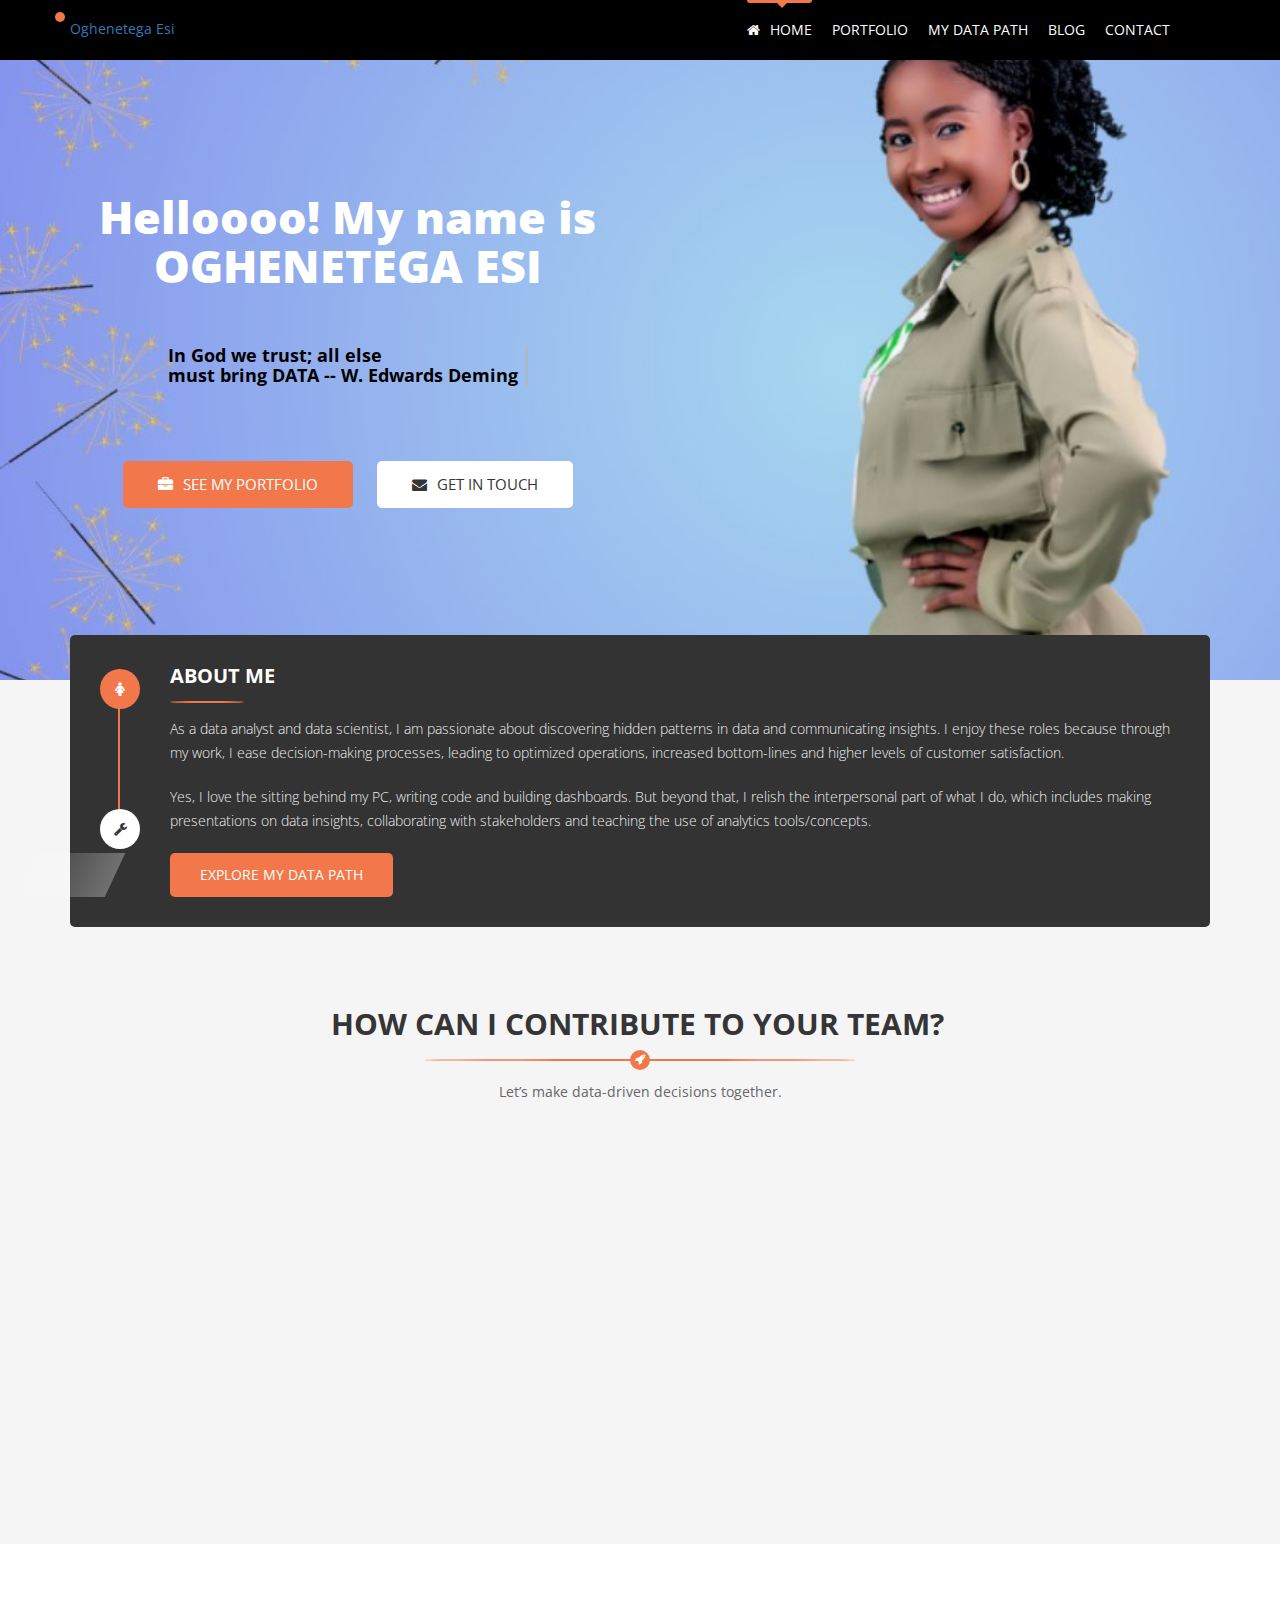
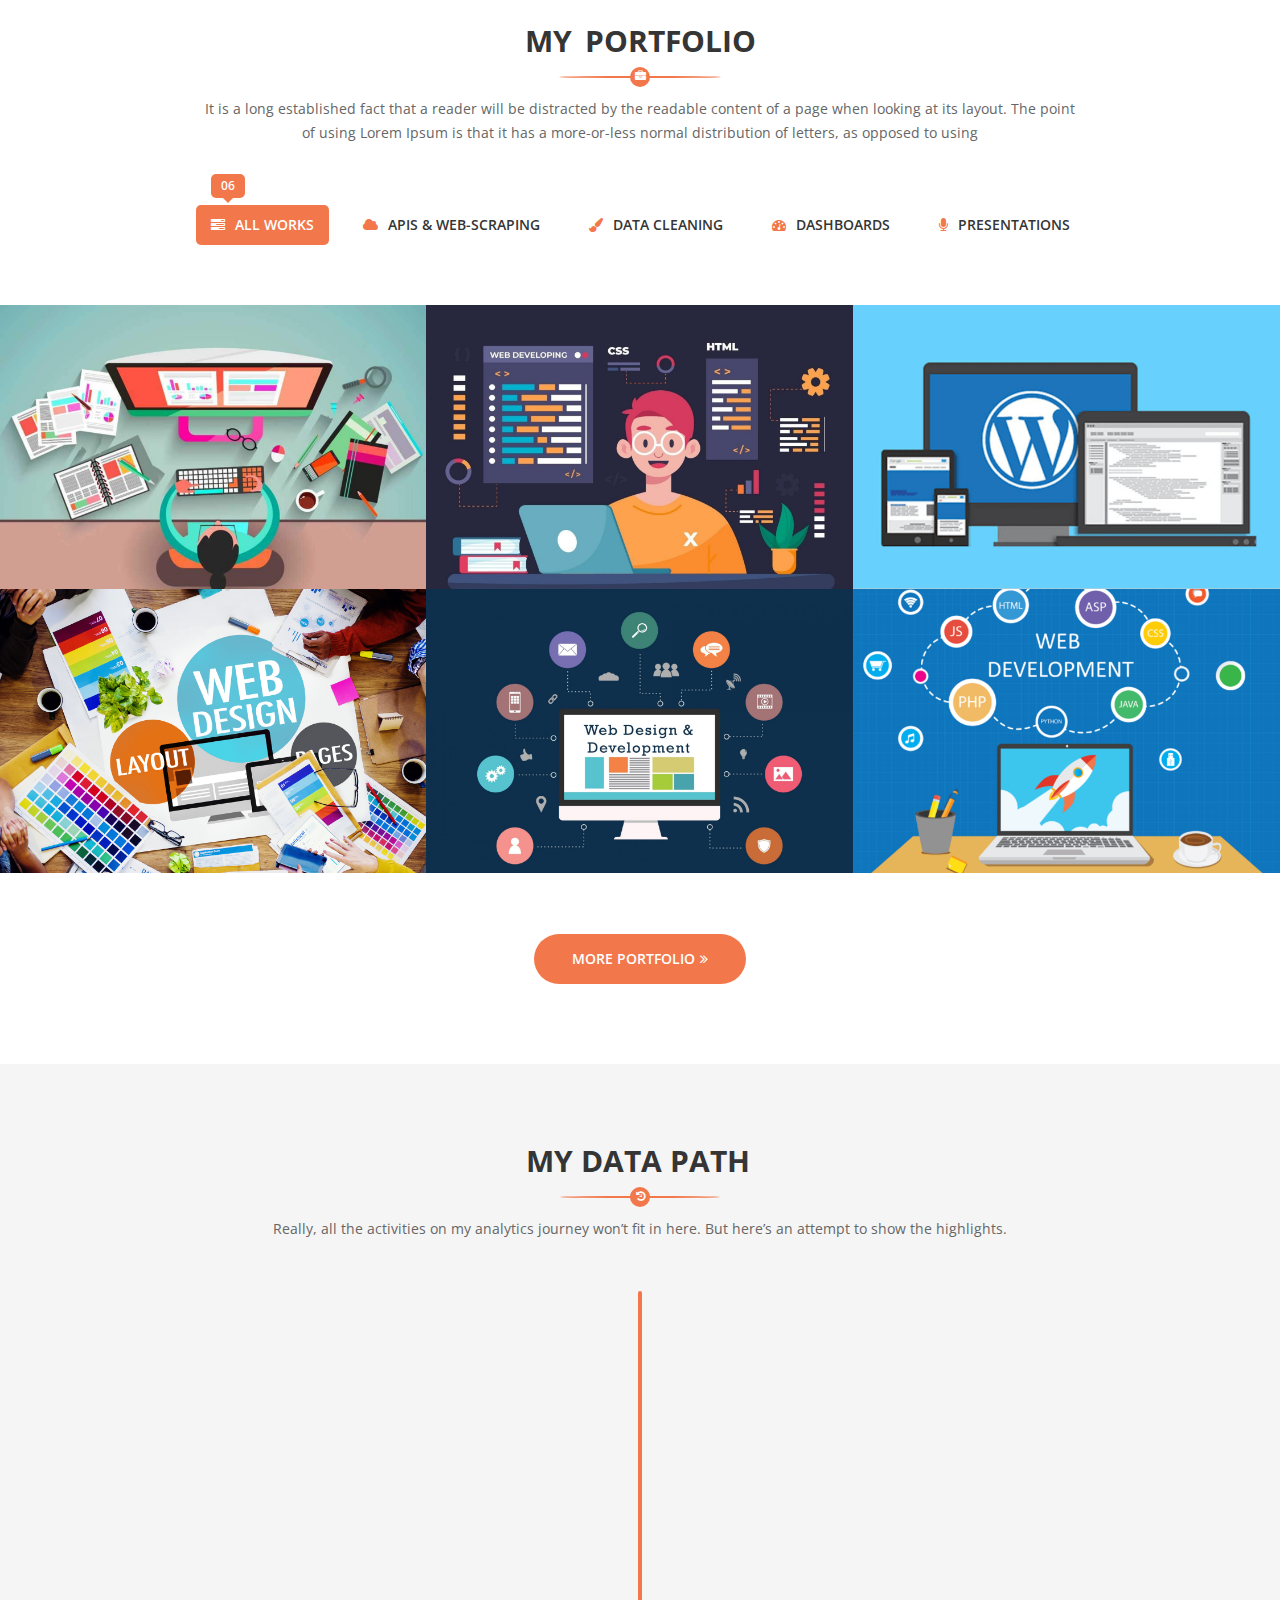
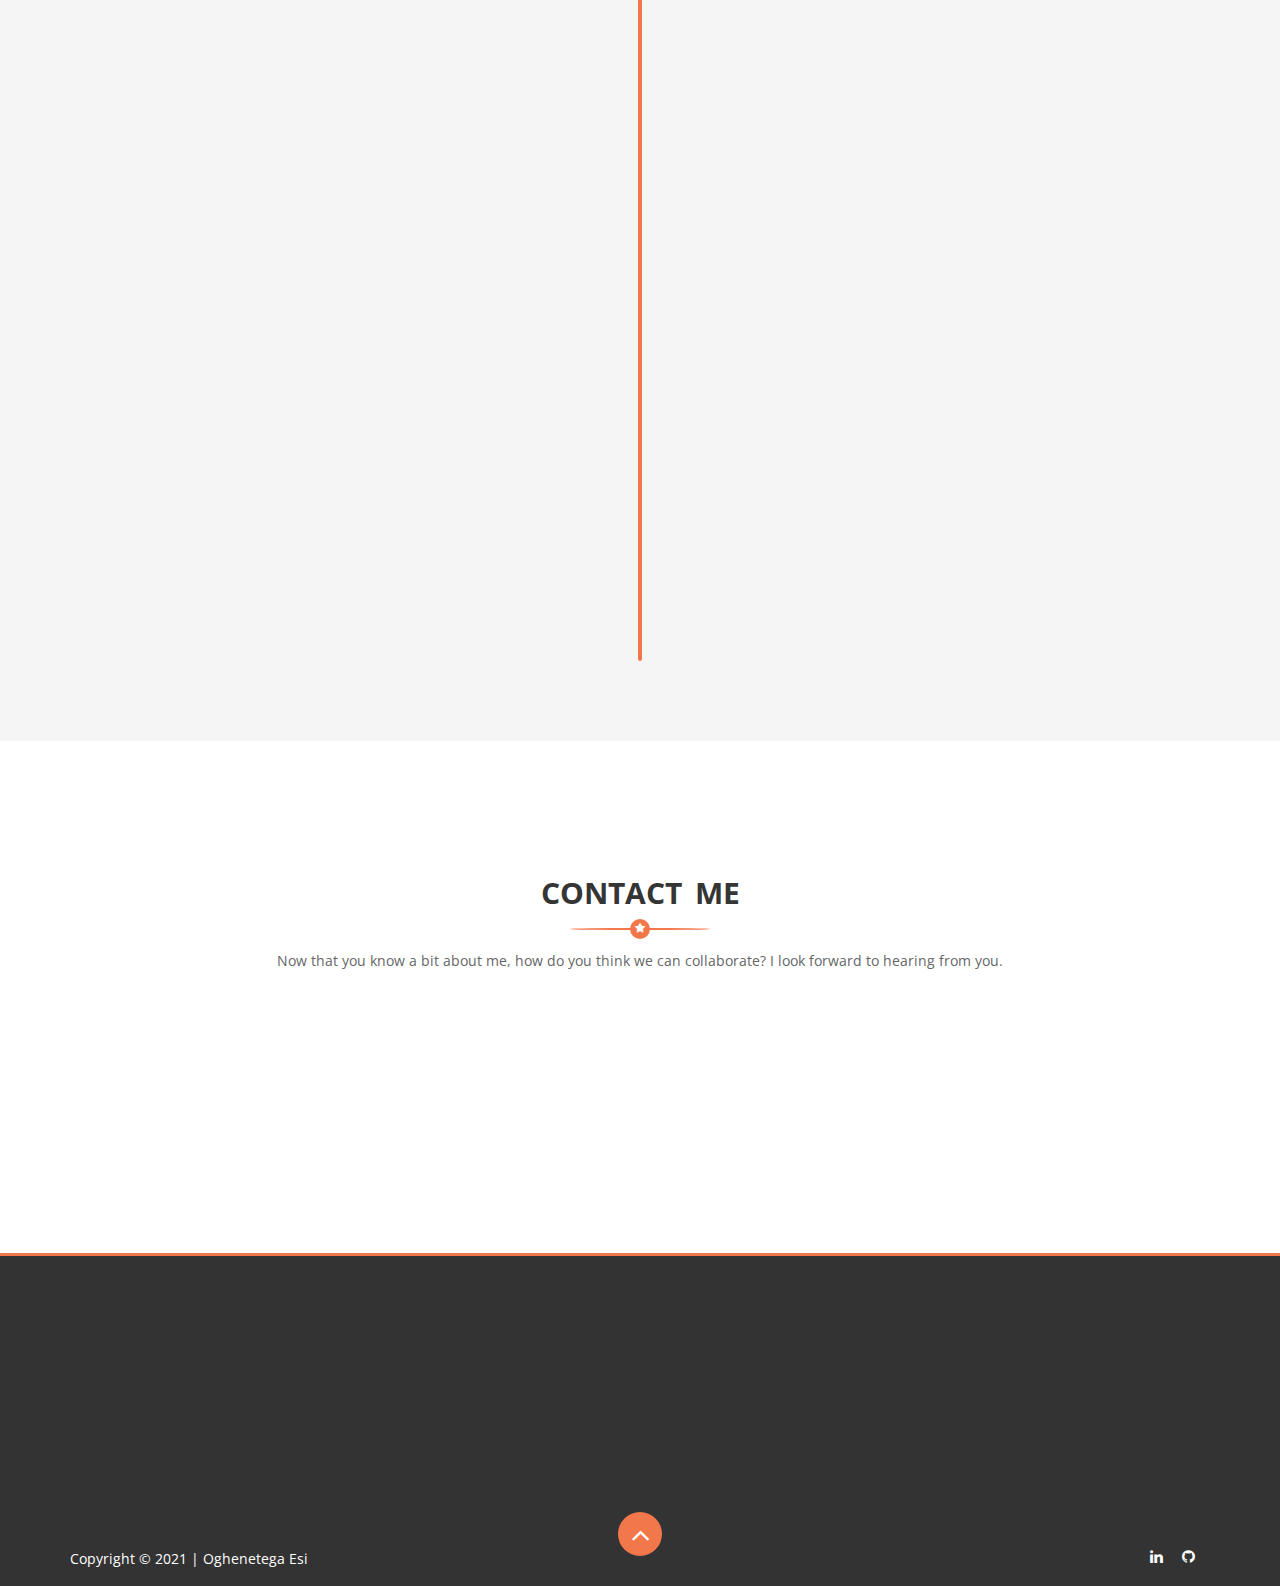
<file: index.html>
<!DOCTYPE html>
<html class="no-js" lang="zxx">
    <head>
        <!-- Meta tag -->
		<meta charset="utf-8">
        <meta http-equiv="x-ua-compatible" content="ie=edge">
		<meta name="description" content="">
		<meta name='copyright' content='codeglim'>
		<meta http-equiv="X-UA-Compatible" content="IE=edge, chrome=1">
        <meta name="viewport" content="width=device-width, initial-scale=1>

		<!-- Title Tag -->
        <title>Oghenetega Esi</title>
		
		<!-- Favicon -->
		<link rel="icon" type="image/png" href="images/fav.png">
		
        <!-- Google Font -->
		<link href="https://fonts.googleapis.com/css?family=Open+Sans:400,600,700,800" rel="stylesheet"> 
		
		<!-- Animate CSS -->
        <link rel="stylesheet" href="css/animate.min.css">
		
		<!-- Font Awesome CSS -->
        <link rel="stylesheet" href="css/font-awesome.min.css">
		
		<!-- Fancy Box CSS -->
        <link rel="stylesheet" href="css/jquery.fancybox.min.css">
		
		<!-- Slick Nav CSS -->
        <link rel="stylesheet" href="css/slicknav.min.css">
		
		<!-- Animate Text -->
        <link rel="stylesheet" href="css/animate-text.css">
		
		<!-- Owl Carousel CSS -->
		<link rel="stylesheet" href="css/owl.theme.default.css">
        <link rel="stylesheet" href="css/owl.carousel.min.css">
		
		<!-- Bootstrap Css -->
        <link rel="stylesheet" href="css/bootstrap.min.css">
		
		<!-- Sufia StyleShet -->
        <link rel="stylesheet" href="style.css">
        <link rel="stylesheet" href="css/reset.css">	
        <link rel="stylesheet" href="css/responsive.css">	
		
		<!-- Maheraj Template Color -->
		<link rel="stylesheet" href="css/color/color1.css">
	 
		
    </head>
    <body>
	
		<!-- Preloader -->
		<div class="loader">
			<div class="loader-inner">
				<div class="k-line k-line11-1"></div>
				<div class="k-line k-line11-2"></div>
				<div class="k-line k-line11-3"></div>
				<div class="k-line k-line11-4"></div>
				<div class="k-line k-line11-5"></div>
			</div>
		</div>
		<!-- End Preloader -->
		
		<!-- Start Header -->
		<header id="header">
			<div class="container">
				<div class="row">
					<div class="col-md-2 col-sm-12 col-xs-12">
						<!-- Logo -->
						<div class="logo">
							<a href="index.html">Oghenetega Esi</a>
						</div>
						<!--/ End Logo -->
						<div class="mobile-nav"></div>
					</div>
					<div class="col-md-10 col-sm-12 col-xs-12">
						<div class="nav-area">
							<!-- Main Menu -->
							<nav class="mainmenu">
								<div class="collapse navbar-collapse">
									<ul class="nav navbar-nav menu">
										<li class="active"><a href="#personal-area"><i class="fa fa-home"></i>Home</a></li>
										<li><a href="#my-service">Portfolio</a></li>
										<li><a href="#my-timeline">My Data Path</a></li>
										<li><a href="#blog">Blog</a></li>		
										<li><a href="#contact">Contact</a></li>
								</div>
							</nav>
							<!--/ End Main Menu -->
						</div>
					</div>
				</div>
			</div>
		</header>
		<!--/ End Header -->
			
		<!-- Start Personal Area -->
		<section id="personal-area">
			<div class="personal-main">
				<div class="personal-single">
					<div class="container">
						<div class="row">
							<div class="col-lg-6 pt-6 pt-lg-0">
								<!-- Personal Text -->
								<div class="personal-text">
									<div class="my-info">
										<h1>Helloooo! My name is OGHENETEGA ESI</h1>
										<h2 class="cd-headline clip is-full-width">
<!--										   A data analyst who loves to-->
										   <span class="cd-words-wrapper">
											   <b class="is-visible">In God we trust; all else
												   <br>must bring DATA -- W. Edwards Deming </b>
											   <b> Any sufficiently advanced technology is
												   <br>indistinguishable from magic -- Arthur C. </b>
<!--											   <b>"Without data, you're just another person with an opinion"</b>-->
											</span>
										</h2>
										<div class="button">
											<a href="#portfolio" class="btn primary shine"><i class="fa fa-briefcase"></i>See my Portfolio</a>
											<a href="#contact" class="btn shine"><i class="fa fa-envelope"></i>Get in Touch</a>
										</div>
									</div>
								</div>
								<!--/ End Personal Text -->
							</div>
						</div>
					</div>
				</div>
			</div>
		</section>
		<!--/ End Personal Area -->
		
		<!-- Start About Me -->
		<section id="about-me" class="section">
			<div class="container">
				<div class="row">
					<div class="col-md-12 col-sm-12 col-xs-12 fix">
						<!-- About Tab -->
						<div class="tabs-main">
							<!-- Tab Menu -->
							<ul class="nav nav-tabs" role="tablist">
								<li role="presentation" class="active"><span class="tooltips">About Me</span><a href="#welcome" role="tab" data-toggle="tab"><i class="fa fa-female"></i></a></li>
								<li role="presentation"><span class="tooltips">My Skill</span><a href="#skill" role="tab"  data-toggle="tab"><i class="fa fa-wrench"></i></a></li>
							</ul>
							<!--/ End Tab Menu -->
							<div class="tab-content">
								<!-- Single Tab -->
								<div role="tabpanel" class="tab-pane fade in active" id="welcome">
									<div class="about-text">
										<h2 class="tab-title">About Me</h2>
										<!-- Oduchep.... Removed about 3 container divs around here, including the div holding an image that was creating the space -->
												<div class="content">
													<p>As a data analyst and data scientist, I am passionate about discovering hidden patterns in data and communicating insights. I enjoy these roles because through my work, I ease decision-making processes, leading to optimized operations, increased bottom-lines and higher levels of customer satisfaction.</p>
													<p>Yes, I love the sitting behind my PC, writing code and building dashboards. But beyond that, I relish the interpersonal part of what I do, which includes making presentations on data insights, collaborating with stakeholders and teaching the use of analytics tools/concepts.</p>
												</div>
												<!-- Oduchep... Added a button here -->
												<div class="button">
													<a href="#my-timeline" class="btn primary shine">EXPLORE MY DATA PATH</a>
												</div>
									</div>
								</div>
								<!--/ End Single Tab -->
								<!-- Single Tab -->
								<div role="tabpanel" class="tab-pane fade" id="skill">
									<h2 class="tab-title">My Skills</h2>
									<div class="row">				
										<div class="col-md-6 col-sm-6 col-xs-12">
											<!-- Single Skill -->
											<div class="single-skill">
												<div class="skill-info">
													<h4>Python</h4>
												</div>
												<div class="progress">
												  <div class="progress-bar" role="progressbar" aria-valuenow="60" aria-valuemin="0" aria-valuemax="100" style="width: 60%;"><span>60%</span></div>
												</div>
											</div>
											<!--/ End Single Skill -->
										</div>
										<div class="col-md-6 col-sm-6 col-xs-12">
											<!-- Single Skill -->
											<div class="single-skill">
												<div class="skill-info">
													<h4>R</h4>
												</div>
												<div class="progress">
												  <div class="progress-bar" role="progressbar" aria-valuenow="30" aria-valuemin="0" aria-valuemax="100" style="width: 30%;"><span>30%</span></div>
												</div>
											</div>
											<!--/ End Single Skill -->
										</div>
										<div class="col-md-6 col-sm-6 col-xs-12">
											<!-- Single Skill -->
											<div class="single-skill">
												<div class="skill-info">
													<h4>Power BI</h4>
												</div>
												<div class="progress">
												  <div class="progress-bar" role="progressbar" aria-valuenow="90" aria-valuemin="0" aria-valuemax="90" style="width: 90%;"><span>80%</span></div>
												</div>
											</div>
											<!--/ End Single Skill -->
										</div>
										<div class="col-md-6 col-sm-6 col-xs-12">
											<!-- Single Skill -->
											<div class="single-skill">
												<div class="skill-info">
													<h4>Tableau</h4>
												</div>
												<div class="progress">
												  <div class="progress-bar" role="progressbar" aria-valuenow="50" aria-valuemin="0" aria-valuemax="100" style="width:50%"><span>50%</span></div>
												</div>
											</div>
											<!--/ End Single Skill -->
										</div>
										<div class="col-md-6 col-sm-6 col-xs-12">
											<!-- Single Skill -->
											<div class="single-skill">
												<div class="skill-info">
													<h4>SQL</h4>
												</div>
												<div class="progress">
												  <div class="progress-bar" role="progressbar" aria-valuenow="70" aria-valuemin="0" aria-valuemax="100" style="width: 70%;"><span>70%</span></div>
												</div>
											</div>
											<!--/ End Single Skill -->
										</div>
										<div class="col-md-6 col-sm-6 col-xs-12">
											<!-- Single Skill -->
											<div class="single-skill">
												<div class="skill-info">
													<h4>MS-Excel</h4>
												</div>
												<div class="progress">
												  <div class="progress-bar" role="progressbar" aria-valuenow="75" aria-valuemin="0" aria-valuemax="100" style="width: 75%;"><span>75%</span></div>
												</div>
											</div>
											<!--/ End Single Skill -->
										</div>
										<div class="col-md-6 col-sm-6 col-xs-12">
											<!-- Single Skill -->
											<div class="single-skill">
												<div class="skill-info">
													<h4>Jupyter Notebooks</h4>
												</div>
												<div class="progress">
												  <div class="progress-bar" role="progressbar" aria-valuenow="95" aria-valuemin="0" aria-valuemax="100" style="width: 95%;"><span>95%</span></div>
												</div>
											</div>
											<!--/ End Single Skill -->
										</div>
										<div class="col-md-6 col-sm-6 col-xs-12">
											<!-- Single Skill -->
											<div class="single-skill">
												<div class="skill-info">
													<h4>Linux OS</h4>
												</div>
												<div class="progress">
												  <div class="progress-bar" role="progressbar" aria-valuenow="20" aria-valuemin="0" aria-valuemax="100" style="width: 20%;"><span>20%</span></div>
												</div>
											</div>
											<!--/ End Single Skill -->
										</div>
									</div>
									<!-- Oduchep... Added a button here -->
									<div class="button">
										<a href="https://drive.google.com/file/d/19XdzfO-plbMjIvrFV3ilIFpOIVi66NMg/view?usp=sharing" class="btn primary shine">DOWNLOAD CV</a>
									</div>
								</div>
								<!--/ End Single Tab -->
							</div>
						</div>
						<!--/ End About Tab -->
					</div>
				</div>
			</div>
		</section>		
		<!--/ End About Me -->	
		
		<!-- Start Service -->
		<section id="my-service" class="section">
			<div class="container">
				<div class="row">
					<div class="col-md-12 col-sm-12 col-xs-12">
						<div class="section-title">
							<h1><span>How Can I Contribute To Your Team?</span><i class="fa fa-rocket"></i></h1>
							<p>Let’s make data-driven decisions together.<p>
						</div>
					</div>
				</div>
				<div class="row">
					<div class="col-md-3 col-sm-6 col-xs-12 wow fadeIn" data-wow-delay="0.4s">
						<!-- Single Service -->
						<div class="single-service active">
							<i class="fa fa-cloud-download"></i>
							<h2>Data Collection</h2>
							<p>Gain insights about your brand, competitors or subject of interest by scraping external data from webpages and social media platforms.</p>
						</div>
						<!-- End Single Service -->
					</div>
					<div class="col-md-3 col-sm-6 col-xs-12 wow fadeIn" data-wow-delay="0.6s">
						<!-- Single Service -->
						<div class="single-service">
							<i class="fa fa-cogs"></i>
							<h2>Pre-processing and Analysis</h2>
							<p>Clean messy data, format it to suit your algorithm, analyze for insights or build model.</p>
						</div>
						<!-- End Single Service -->
					</div>
					<div class="col-md-3 col-sm-6 col-xs-12 wow fadeIn" data-wow-delay="0.8s">
						<!-- Single Service -->
						<div class="single-service">
							<i class="fa fa-line-chart"></i>
							<h2>Visualization and Dashboard Design</h2>
							<p>Discover and show patterns in data through visually-appealing charts and interactive dashboards for your next presentation or report.</p>
						</div>
						<!-- End Single Service -->
					</div>
					<div class="col-md-3 col-sm-6 col-xs-12 wow fadeIn" data-wow-delay="1s">
						<!-- Single Service -->
						<div class="single-service">
							<i class="fa fa-pencil-square-o"></i>
							<h2>Analytics Training</h2>
							<p>Running a non-profit skills acquisition program? Need your staff or students to catch up on the big data revolution? I’m here for you.</p>
						</div>
						<!-- End Single Service -->
					</div>
				</div>
			</div>
		</section>
		<!--/ End Service -->
		
		<!-- Start portfolio -->
		<section id="portfolio" class="section">
			<div class="container-fluid">
				<div class="row">
					<div class="col-md-12 col-sm-12 col-xs-12">
						<div class="section-title">
							<h1><span>My</span> Portfolio<i class="fa fa-briefcase"></i></h1>
							<p>It is a long established fact that a reader will be distracted by the readable content of a page when looking at its layout. The point of using Lorem Ipsum is that it has a more-or-less normal distribution of letters, as opposed to using</p>
						</div>
					</div>
				</div>
						
				<div class="row">
					<div class="col-md-12 col-sm-12 col-xs-12">
						<!-- portfolio Nav -->
						<div class="portfolio-nav">
							<ul>
								<li class="active" data-filter="*"><span>06</span><i class="fa fa-tasks"></i>All Works</li>
								<li data-filter=".visualization"><span>1 Project</span><i class="fa fa-cloud"></i>APIs & Web-scraping</li>
								<li data-filter=".design"><span>02</span><i class="fa fa-paint-brush"></i>Data Cleaning</li>
								<li data-filter=".html5"><span>03</span><i class="fa fa-tachometer"></i>Dashboards</li>
								<li data-filter=".wordpress"><span>02</span><i class="fa fa-microphone"></i>Presentations</li>
							</ul>
						</div>
						<!--/ End portfolio Nav -->
					</div>
				</div>
						
				<div class="portfolio-inner">
					<div class="row stylex">	
						<div class="isotop-active">
							<!-- Single portfolio -->
							<div class="mix visualization html5 col-md-4 col-sm-6 col-xs-12 col-fix ">
								<div class="portfolio-single">
									<div class="portfolio-head">
										<img src="images/pr1.png" alt=""/>
									</div>
									<div class="portfolio-hover">
										<h4><span>Data Visualization</span><a href="#">Project Name Here</a></h4>
										<p>Lorem ipsum dolor sit amet, consectetur adipiscing elit. Nullam interdum tincidunt vulputate. </p>
										<div class="button">
											<a data-fancybox="gallery" href="images/pr1.png"><i class="fa fa-search"></i></a>
											<a href="portfolio-single.html" class="primary"><i class="fa fa-link"></i></a>
										</div>
									</div>
								</div>
							</div>
							<!--/ End portfolio -->					
							<!-- Single portfolio -->
							<div class="mix design development col-md-4 col-sm-6 col-xs-12 col-fix">
								<div class="portfolio-single">
									<div class="portfolio-head">
										<img src="images/pr2.png" alt=""/>
									</div>
									<div class="portfolio-hover">
										<h4><span>Html Website</span><a href="#">Project Name Here</a></h4>
										<p>Lorem ipsum dolor sit amet, consectetur adipiscing elit. Nullam interdum tincidunt vulputate. </p>
										<div class="button">
											<a data-fancybox="gallery" href="images/pr2.png"><i class="fa fa-search"></i></a>
											<a href="portfolio-single.html" class="primary"><i class="fa fa-link"></i></a>
										</div> 
									</div>
								</div>
							</div>
							<!--/ End portfolio -->
						
							<!-- Single portfolio -->
							<div class="mix wordpress html5 col-md-4 col-sm-6 col-xs-12 col-fix">
								<div class="portfolio-single">
									<div class="portfolio-head">
										<img src="images/pr3.png" alt=""/>
									</div>
									<div class="portfolio-hover">
										<h4><span>Wordpress</span><a href="#">Project Name Here</a></h4>
										<p>Lorem ipsum dolor sit amet, consectetur adipiscing elit. Nullam interdum tincidunt vulputate. </p>
										<div class="button">
											<a data-fancybox="gallery" href="images/pr3.png"><i class="fa fa-search"></i></a>
											<a href="portfolio-single.html" class="primary"><i class="fa fa-link"></i></a>
										</div>
									</div>
								</div>
							</div>
							<!--/ End portfolio -->
							<!-- Single portfolio -->
							<div class="mix wordpress col-md-4 col-sm-6 col-xs-12 col-fix">
								<div class="portfolio-single">
									<div class="portfolio-head">
										<img src="images/pr4.png" alt=""/>
									</div>
									<div class="portfolio-hover">
										<h4><span>Wordpress</span><a href="#">Project Name Here</a></h4>
										<p>Lorem ipsum dolor sit amet, consectetur adipiscing elit. Nullam interdum tincidunt vulputate. </p>
										<div class="button">
											<a data-fancybox="gallery" href="images/pr4.png"><i class="fa fa-search"></i></a>
											<a href="portfolio-single.html" class="primary"><i class="fa fa-link"></i></a>
										</div>
									</div>
								</div>
							</div>
							<!--/ End portfolio -->	
							<!-- Single portfolio -->
							<div class="mix design html5 col-md-4 col-sm-6 col-xs-12 col-fix">
								<div class="portfolio-single">
									<div class="portfolio-head">
										<img src="images/pr5.png" alt=""/>
									</div>
									<div class="portfolio-hover">
										<h4><span>HTML5</span><a href="#">Project Name Here</a></h4>
										<p>Lorem ipsum dolor sit amet, consectetur adipiscing elit. Nullam interdum tincidunt vulputate. </p>
										<div class="button">
											<a data-fancybox="gallery" href="images/pr5.png"><i class="fa fa-search"></i></a>
											<a href="portfolio-single.html" class="primary"><i class="fa fa-link"></i></a>
										</div>
									</div>
								</div>
							</div>
							<!--/ End portfolio -->
							<!-- Single portfolio -->
							<div class="mix development col-md-4 col-sm-6 col-xs-12 col-fix">
								<div class="portfolio-single">
									<div class="portfolio-head">
										<img src="images/pr6.png" alt=""/>
									</div>
									<div class="portfolio-hover">
										<h4><span>Web Design</span><a href="#">Project Name</a></h4>
										<p>Lorem ipsum dolor sit amet, consectetur adipiscing elit. Nullam interdum tincidunt vulputate. </p>
										<div class="button">
											<a data-fancybox="gallery" href="images/pr6.png"><i class="fa fa-search"></i></a>
											<a href="portfolio-single.html" class="primary"><i class="fa fa-link"></i></a>
										</div>
									</div>
								</div>
							</div>
							<!--/ End portfolio -->		
						</div>
					</div>
				</div>
				<div class="row">
					<!-- Button -->
					<div class="button">
						<a href="portfolio-full-width.html" class="btn">More Portfolio<i class="fa fa-angle-double-right"></i></a>
					</div>
					<!-- End Button -->
				</div>
			</div>
		</section>
		<!--/ End portfolio -->
		
 
		<!-- Start Timeline-->
		<section id="my-timeline" class="section clearfix">
			<div class="container">
				<div class="row">
					<div class="col-md-12 col-sm-12 col-xs-12">
						<div class="section-title">
							<h1><span>My Data Path</span><i class="fa fa-history"></i></h1>
							<p>Really, all the activities on my analytics journey won’t fit in here. But here’s an attempt to show the highlights.<p>
						</div>
					</div>
				</div>
				<div class="row">
					<div class="col-md-12">
						<div class="timeline">
							<div class="timeline-inner">
								<!-- Single Timeline -->
								<div class="single-main wow fadeInLeft" data-wow-delay="0.4s">
									<div class="single-timeline">
										<div class="single-content">
											<div class="date">
												<p>Oct <span>'19</span></p>
											</div>
											<h2>Compulsory National Youth Service</h2>
											<p>Completed my service year at Dangote Cement Company as an Intern Production Engineer (given my Bachelors in Chemical Engineering). Through the routine data entry associated with my role, I became aware of the relevance of data in industrial operations, and chose to pivot my career in this direction.<p>
										</div>
									</div>
								</div>
								<!--/ End Single Timeline -->
								<!-- Single Timeline -->
								<div class="single-main wow fadeInRight" data-wow-delay="0.6s">
									<div class="single-timeline">
										<div class="single-content">
											<div class="date">
												<p>Jan <span>'20</span></p>
											</div>
											<h2>Data Analytics With Python</h2>
											<p>Began learning Python on Dataquest via their Under-represented Genders Scholarship. I also took my first deep-dive into data visualization with Power BI.<p>
										</div>
									</div>
								</div>
								<!--/ End Single Timeline -->
								<!-- Single Timeline -->
								<div class="single-main wow fadeInLeft" data-wow-delay="0.4s">
									<div class="single-timeline">
										<div class="single-content">
											<div class="date">
												<p>Jul <span>'20</span></p>
											</div>
											<h2>Online Analytics Bootcamp</h2>
											<p>Learnt to write SQL code for database querying, brushed up on my statistics, and completed a group project which involved analyzing the impact of social media on small businesses in Nigeria.</p>
										</div>
									</div>
								</div>
								<!--/ End Single Timeline -->
								<!-- Single Timeline -->
								<div class="single-main wow fadeInRight" data-wow-delay="0.6s">
									<div class="single-timeline">
										<div class="single-content">
											<div class="date">
												<p>Nov <span>'20</span></p>
											</div>
											<h2>More Projects and Becoming Visible</h2>
											<p>Worked on my first end-to-end project in Power BI. Made a video presentation of insights gained and shared on LinkedIn. Created first version of my web portfolio and secured two job offers in March ’21.</p>
										</div>
									</div>
								</div>
								<!--/ End Single Timeline -->
								<!-- Single Timeline -->
								<div class="single-main wow fadeInLeft" data-wow-delay="0.4s">
									<div class="single-timeline">
										<div class="single-content">
											<div class="date">
												<p>May <span>'21</span></p>
											</div>
											<h2>Getting Certified</h2>
											<p>Began training towards getting certified as an Associate Big Data Analyst by Data Science Council of America (DASCA). Presently learning to use Hadoop, Linux OS, R and Tableau for big data analytics tasks.</p>
										</div>
									</div>
								</div>
								<!--/ End Single Timeline -->
							</div>
						</div>
					</div>
				</div>
			</div>
		</section>
		<!--/ End Timeline -->
		
 
<!--		&lt;!&ndash; Start Testimonials &ndash;&gt;-->
<!--		<section id="testimonials" class="section" data-stellar-background-ratio="0.3">-->
<!--			<div class="container">-->
<!--				<div class="row">-->
<!--					<div class="col-md-12 col-sm-12 col-xs-12">-->
<!--						<div class="section-title">-->
<!--							<h1><span>Clients</span> Testimonials<i class="fa fa-star"></i></h1>-->
<!--						</div>-->
<!--					</div>-->
<!--				</div>-->
<!--				<div class="row">-->
<!--					<div class="col-md-12">-->
<!--						<div class="testimonial-carousel">-->
<!--							&lt;!&ndash; Single Testimonial &ndash;&gt;-->
<!--							<div class="single-testimonial">-->
<!--								<div class="testimonial-content">-->
<!--									<i class="fa fa-quote-left"></i>-->
<!--									<p>Vestibulum scelerisque, turpis a imperdiet consectetur, est turpis sollicitudin lorem, ac scelerisque libero velit nec odio. Aliquam nunc eros, ultricies non consequat at, porttitor at ante. Etiam lorem erat, vulputate nec pellentesque ut, tempor vel nisi. Suspendisse porta sem vel mauris semper consequat. Proin id aliquet felis. Aliquam justo augue, aliquet id vulputate ut, ultricies non orci.</p>-->
<!--								</div>-->
<!--								<div class="testimonial-info">-->
<!--									<img src="images/t3.png" class="img-circle" alt="">-->
<!--									<ul class="rating">-->
<!--										<li><i class="fa fa-star"></i></li>-->
<!--										<li><i class="fa fa-star"></i></li>-->
<!--										<li><i class="fa fa-star"></i></li>-->
<!--										<li><i class="fa fa-star"></i></li>-->
<!--										<li><i class="fa fa-star"></i></li>-->
<!--									</ul>-->
<!--									<h6>Shakil Hossain<span>Web Developer</span></h6>-->
<!--								</div>			-->
<!--							</div>-->
<!--							&lt;!&ndash;/ End Single Testimonial &ndash;&gt;-->
<!--							&lt;!&ndash; Single Testimonial &ndash;&gt;-->
<!--							<div class="single-testimonial">-->
<!--								<div class="testimonial-content">-->
<!--									<i class="fa fa-quote-left"></i>-->
<!--									<p>Vestibulum scelerisque, turpis a imperdiet consectetur, est turpis sollicitudin lorem, ac scelerisque libero velit nec odio. Aliquam nunc eros, ultricies non consequat at, porttitor at ante. Etiam lorem erat, vulputate nec pellentesque ut, tempor vel nisi. Suspendisse porta sem vel mauris semper consequat. Proin id aliquet felis. Aliquam justo augue, aliquet id vulputate ut, ultricies non orci.</p>-->
<!--								</div>-->
<!--								<div class="testimonial-info">-->
<!--									<img src="images/t5.png" class="img-circle" alt="">-->
<!--									<ul class="rating">-->
<!--										<li><i class="fa fa-star"></i></li>-->
<!--										<li><i class="fa fa-star"></i></li>-->
<!--										<li><i class="fa fa-star"></i></li>-->
<!--										<li><i class="fa fa-star"></i></li>-->
<!--										<li><i class="fa fa-star"></i></li>-->
<!--									</ul>-->
<!--									<h6>Rimon Hossain<span>Web Designer</span></h6>-->
<!--								</div>			-->
<!--							</div>-->
<!--							&lt;!&ndash;/ End Single Testimonial &ndash;&gt;-->
<!--						</div>-->
<!--					</div>-->
<!--				</div>-->
<!--			</div>-->
<!--		</section>-->
<!--		&lt;!&ndash;/ End Testimonials &ndash;&gt;-->
<!--		 -->
<!--		-->
<!--		&lt;!&ndash; Start Call To Action &ndash;&gt;-->
<!--		<section id="call-action" class="section wow fadeInUp">-->
<!--			<div class="container">-->
<!--				<div class="row">-->
<!--					<div class="col-md-12">-->
<!--						<div class="call-action-main">-->
<!--							<h2>I'm Ready for your next project</h2>-->
<!--							<p>Nam eleifend, turpis ac laoreet tincidunt, arcu purus ultricies nisl, quis molestie nibh lacus et dui. Nunc efficitur turpis lorem, bibendum dictum libero ornare a. Proin quis metus massa. Aliquam erat volutpat. Nullam eu convallis arcu, sit amet pulvinar odio. Nulla facilisi. Nullam ac nibh ac lectus aliquet aliquam. Interdum et malesuada fames ac ante ipsum primis in faucibus. Etiam sed ipsum non tortor posuere rutrum. </p>-->
<!--							<div class="button">-->
<!--								<a href="#" class="btn"><i class="fa fa-address-book"></i>Hire ME Now</a>-->
<!--							</div>-->
<!--						</div>-->
<!--					</div>-->
<!--				</div>-->
<!--			</div>-->
<!--		</section>-->
<!--		&lt;!&ndash;/ End Call To Action &ndash;&gt;-->
		
		<!-- Start Contact -->
		<section id="contact" class="section">
			<div class="container">
				<div class="row">
					<div class="col-md-12 col-sm-12 col-xs-12">
						<div class="section-title">
							<h1><span>Contact</span> Me<i class="fa fa-star"></i></h1>
							<p>Now that you know a bit about me, how do you think we can collaborate? I look forward to hearing from you.<p>
						</div>
					</div>
				</div>
				<div class="row">
					<!-- Contact Form -->
					<div class="col-md-6 col-sm-6 col-xs-12 wow fadeInLeft" data-wow-delay="0.4s">
						<form class="form" method="post" action="mail/mail.php">
							<div class="row">
								<div class="col-md-6">
									<div class="form-group">
										<input type="text" name="name" placeholder="Full Name" required="required">
									</div>
								</div>
								<div class="col-md-6">
									<div class="form-group">
										<input type="email" name="email" placeholder="Your Email" required="required">
									</div>
								</div>
								<div class="col-md-12">
									<div class="form-group">
										<textarea name="message" rows="6" placeholder="Type Your Message Here" ></textarea>
									</div>
								</div>
								<div class="col-md-12">
									<div class="form-group button">	
										<button type="submit" class="button primary"><i class="fa fa-send"></i>Submit</button>
									</div>
								</div>
							</div>
						</form>
					</div>
					<!--/ End Contact Form -->
					<!-- Contact Address -->
					<div class="col-md-6 col-sm-6 col-xs-12 wow fadeInRight" data-wow-delay="0.8s">
						<div class="contact">
							<!-- Single Address -->
							<div class="single-address">
								<i class="fa fa-phone"></i> 
								<div class="title">
									<h4>Phone</h4>
									<p>+2347087051308</p>
								</div>
							</div>
							<!--/ End Single Address -->
							<!-- Single Address -->
							<div class="single-address">
								<i class="fa fa-envelope"></i> 
								<div class="title">
									<h4>Email Address</h4>
									<p>esitega@yahoo.com</p>
								</div>
							</div>
							<!--/ End Single Address -->
							<!-- Single Address -->
							<div class="single-address">
								<i class="fa fa-linkedin"></i>
								<div class="title">
									<h4>LinkedIn</h4>
									<p>www.linkedin.com/in/tegaesi</p>
								</div>
							</div>
							<!--/ End Single Address -->
<!--
							 Single Address
							<div class="single-address">
								<i class="fa fa-map"></i> 
								<div class="title">
									<h4>Location</h4>
									<p>Nigeria</p>
								</div>
							</div>
							/ End Single Address
-->
						</div>
					</div>
					<!--/ End Contact Address -->
				</div>
			</div>
		</section>
		<!--/ End Contact -->
		
		<!-- Start Clients -->
		<div id="clients" class="section" data-stellar-background-ratio="0.3">
			<div class="container">
				<div class="row">
					<div class="col-md-12 col-sm-12 col-xs-12">
						<div class="clients-slider">
							<!-- Single Clients -->
<!--							<div class="single-clients">-->
<!--								<a href="#" target="_blank"><img src="images/clients-1.png" alt="#"></a>-->
<!--							</div>-->
<!--							&lt;!&ndash;/ End Single Clients &ndash;&gt;-->
<!--							&lt;!&ndash; Single Clients &ndash;&gt;-->
<!--							<div class="single-clients active">-->
<!--								<a href="#" target="_blank"><img src="images/clients-2.png" alt="#"></a>-->
<!--							</div>-->
<!--							&lt;!&ndash;/ End Single Clients &ndash;&gt;-->
<!--							&lt;!&ndash; Single Clients &ndash;&gt;-->
<!--							<div class="single-clients">-->
<!--								<a href="#" target="_blank"><img src="images/clients-3.png" alt="#"></a>-->
<!--							</div>-->
<!--							&lt;!&ndash;/ End Single Clients &ndash;&gt;-->
<!--							&lt;!&ndash; Single Clients &ndash;&gt;-->
<!--							<div class="single-clients">-->
<!--								<a href="#" target="_blank"><img src="images/clients-4.png" alt="#"></a>-->
<!--							</div>-->
<!--							&lt;!&ndash;/ End Single Clients &ndash;&gt;-->
<!--							&lt;!&ndash; Single Clients &ndash;&gt;-->
<!--							<div class="single-clients">-->
<!--								<a href="#" target="_blank"><img src="images/clients-5.png" alt="#"></a>-->
<!--							</div>-->
<!--							&lt;!&ndash;/ End Single Clients &ndash;&gt;-->
<!--							&lt;!&ndash; Single Clients &ndash;&gt;-->
<!--							<div class="single-clients">-->
<!--								<a href="#" target="_blank"><img src="images/clients-6.png" alt="#"></a>-->
<!--							</div>-->
							<!--/ End Single Clients -->
						</div>
					</div>
				</div>
			</div>
		</div>
		<!--/ End Clients -->
		
		<!-- Footer Top -->
<!--		<section id="footer-top" class="section">-->
<!--			<div class="container">-->
<!--				<div class="row">-->
<!--					&lt;!&ndash; Single Widget &ndash;&gt;-->
<!--					<div class="col-md-12 col-sm-12 col-xs-12">-->
<!--						<div class="newslatter">-->
<!--							<h2><span>Signup</span>Newslatter</h2>-->
<!--							<p>Lorem ipsum dolor sit amet, consectetur adipisicing elit. Distinctio tenetur, dolores aperiam, quasi perferendis nemo mollitia labore molestias modi consequatur expedita ad voluptates dolor ex. Impedit quo temporibus, molestiae fugit?</p>-->
<!--						</div>-->
<!--						<form class="news-form">-->
<!--							<input type="email" placeholder="type your email">-->
<!--							<button type="submit" class="button primary"><i class="fa fa-paper-plane"></i></button>-->
<!--						</form>	-->
<!--					</div>-->
<!--					&lt;!&ndash;/ End Single Widget &ndash;&gt;-->
<!--				</div>-->
<!--			</div>-->
<!--		</section>-->
		<!--/ End footer Top -->
	
		<!-- Start Footer -->
		<footer id="footer">
			<!-- Arrow -->
			<div class="arrow">
				<a href="#personal-area" class="btn"><i class="fa fa-angle-up"></i></a>
			</div>
			<!--/ End Arrow -->
			<div class="container">
				<div class="row">
					<div class="col-md-6 col-sm-6 col-xs-12">
						<!-- Copyright -->
						<div class="copyright">
							<p>Copyright &copy; 2021 | Oghenetega Esi</p>
						</div>
						<!--/ End Copyright -->
					</div>
					<div class="col-md-6 col-sm-6 col-xs-12">
						<!-- Social -->
						<ul class="social">
<!--							<li><a href="#"><i class="fa fa-facebook"></i></a></li>-->
<!--							<li class="active"><a href="#"><i class="fa fa-twitter"></i></a></li>-->
							<li><a href="https://www.linkedin.com/in/tegaesi/"><i class="fa fa-linkedin"></i></a></li>
							<li><a href="https://github.com/tegaesi"><i class="fa fa-github"></i></a></li>
						</ul>
						<!--/ End Social -->
					</div>
				</div>
			</div>
		</footer>
		<!--/ End Footer -->
		
		<!-- Jquery -->
		<script type="text/javascript" src="js/jquery.min.js"></script>
		
		<!-- Modernizr JS -->
		<script type="text/javascript" src="js/modernizr.min.js"></script>
			
		<!-- WOW JS -->
		<script type="text/javascript" src="js/wow.min.js"></script>
		
		<!-- Fancybox js -->
		<script type="text/javascript" src="js/jquery.fancybox.min.js"></script>
		
		<!-- Animate Text JS -->
		<script type="text/javascript" src="js/animate-text.js"></script>
		
		<!-- Mobile Menu JS -->
    	<script type="text/javascript" src="js/jquery.slicknav.min.js"></script>
		
		<!-- Jquery Parallax -->
    	<script type="text/javascript" src="js/jquery.stellar.min.js"></script>
		
		<!-- Jquery Easing -->
    	<script type="text/javascript" src="js/easing.js"></script>
		
		<!-- One Page Nav JS -->
    	<script type="text/javascript" src="js/jquery.nav.js"></script>
		
		<!-- Slider Carousel JS -->
		<script type="text/javascript" src="js/owl.carousel.min.js"></script>

		<!-- Youtube Player JS -->
		<script type="text/javascript" src="js/ytplayer.min.js"></script>

		<!-- Particle JS -->
		<script type="text/javascript" src="js/particles.min.js"></script>
		
		<!-- Counter JS -->
		<script type="text/javascript" src="js/waypoints.min.js"></script>
		<script type="text/javascript" src="js/jquery.counterup.min.js"></script>
		
		<!-- Mixitup JS -->
		<script type="text/javascript" src="js/isotope.pkgd.min.js"></script>
		
		<!-- Bootstrap JS -->
		<script type="text/javascript" src="js/bootstrap.min.js"></script>
		
		<!-- Main JS -->
		<script type="text/javascript" src="js/main.js"></script>
    </body>
</html>
</file>
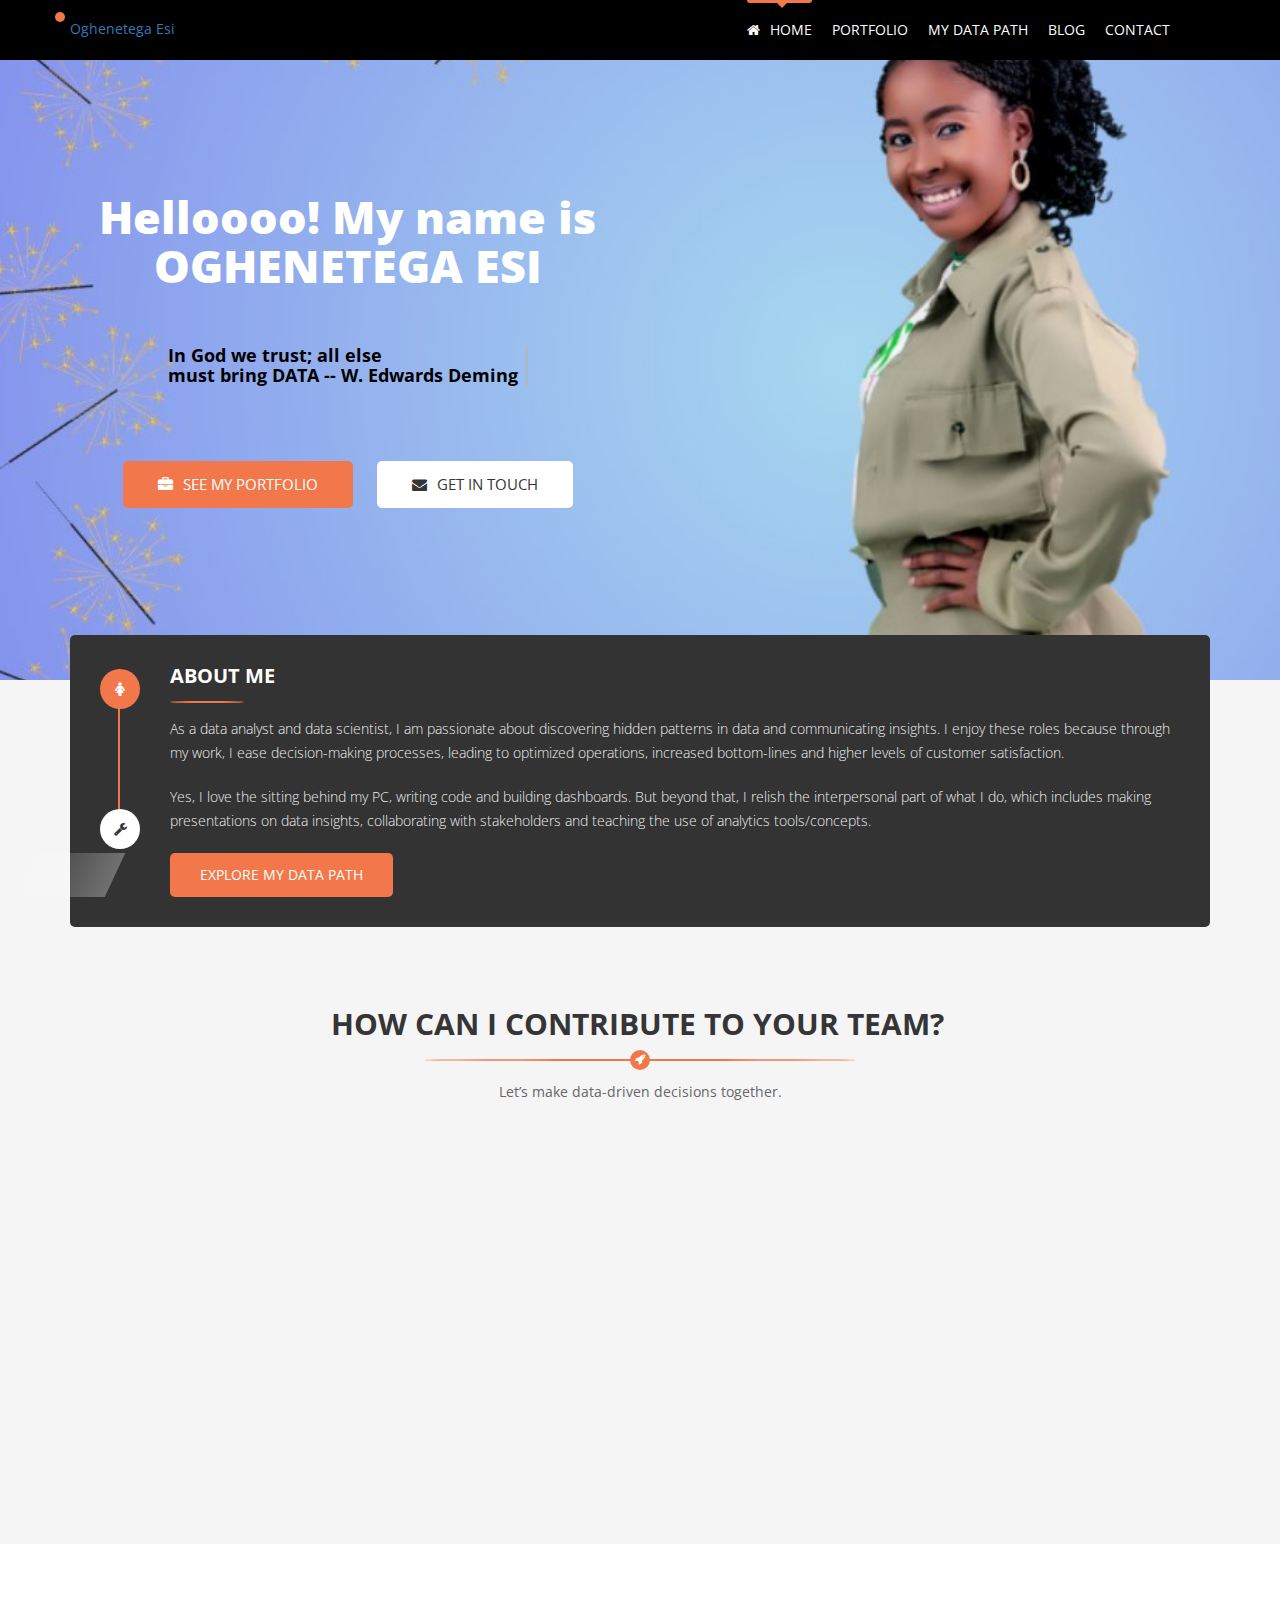
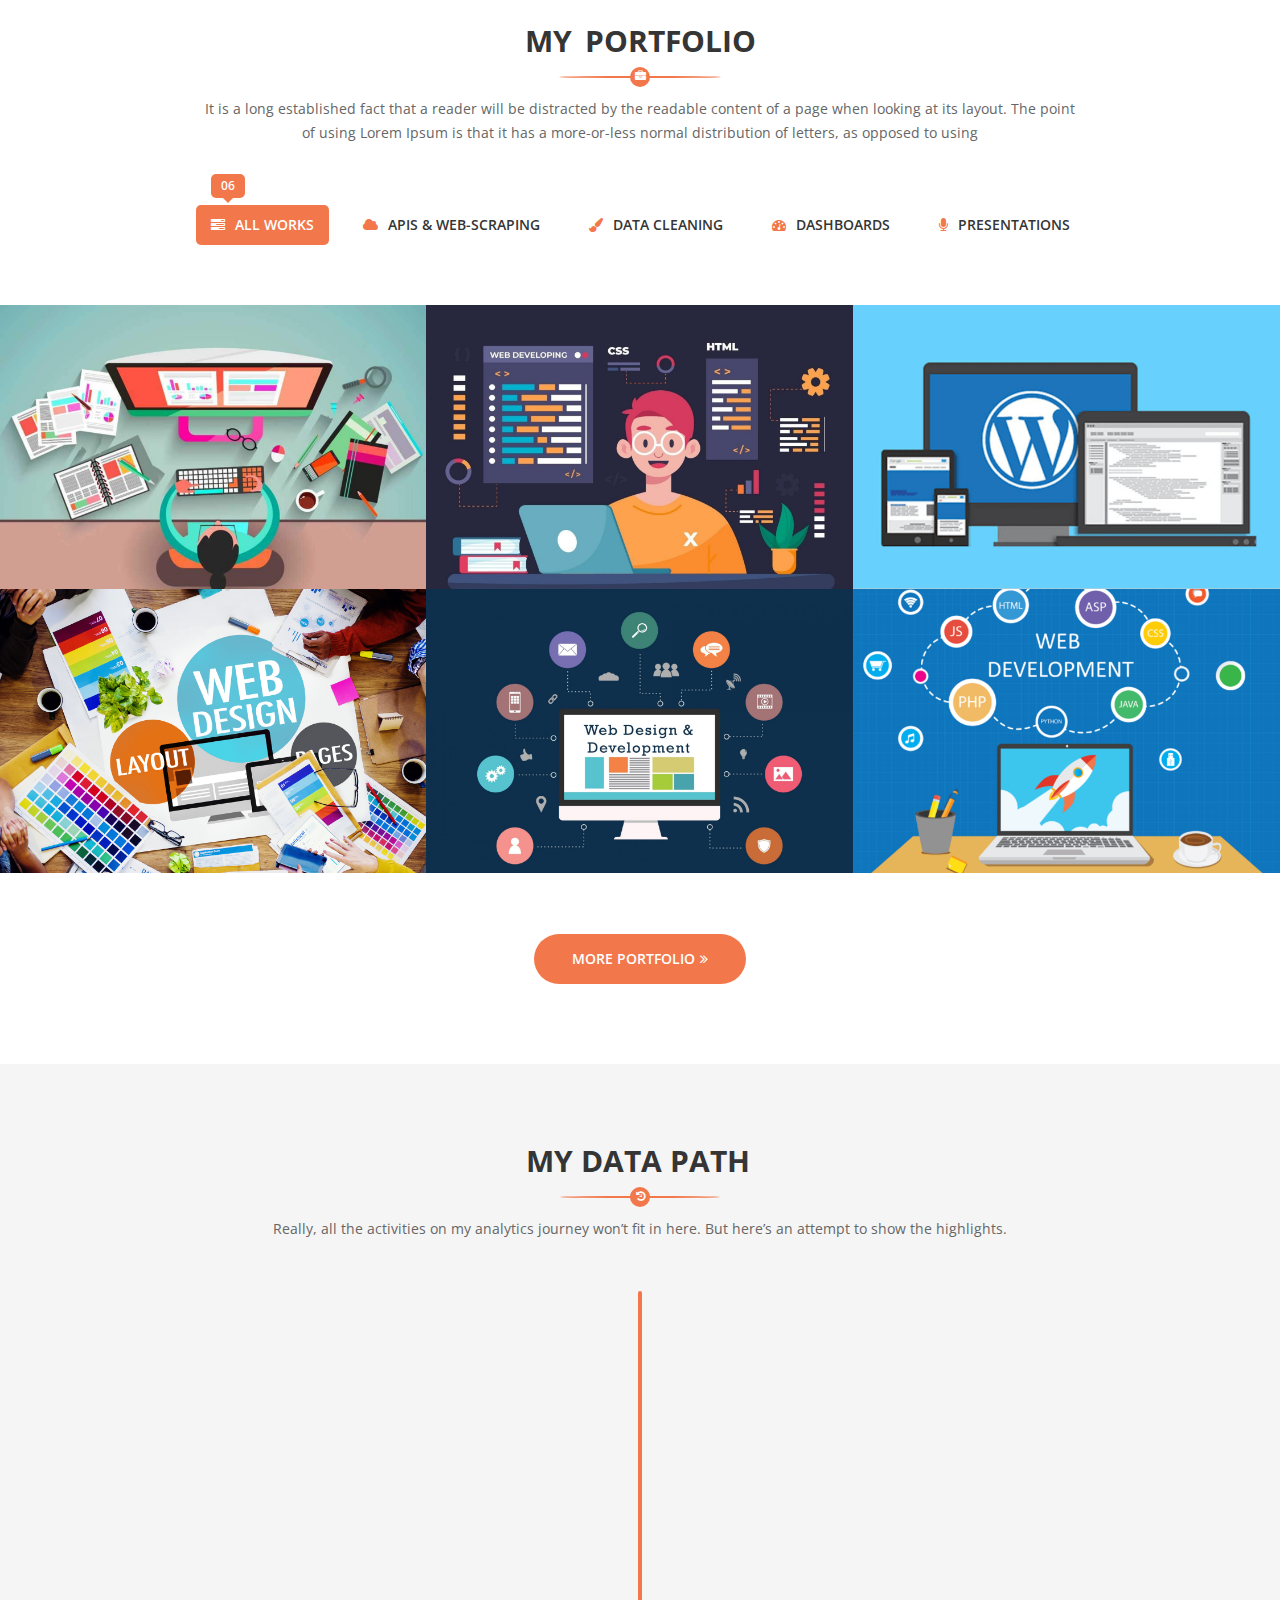
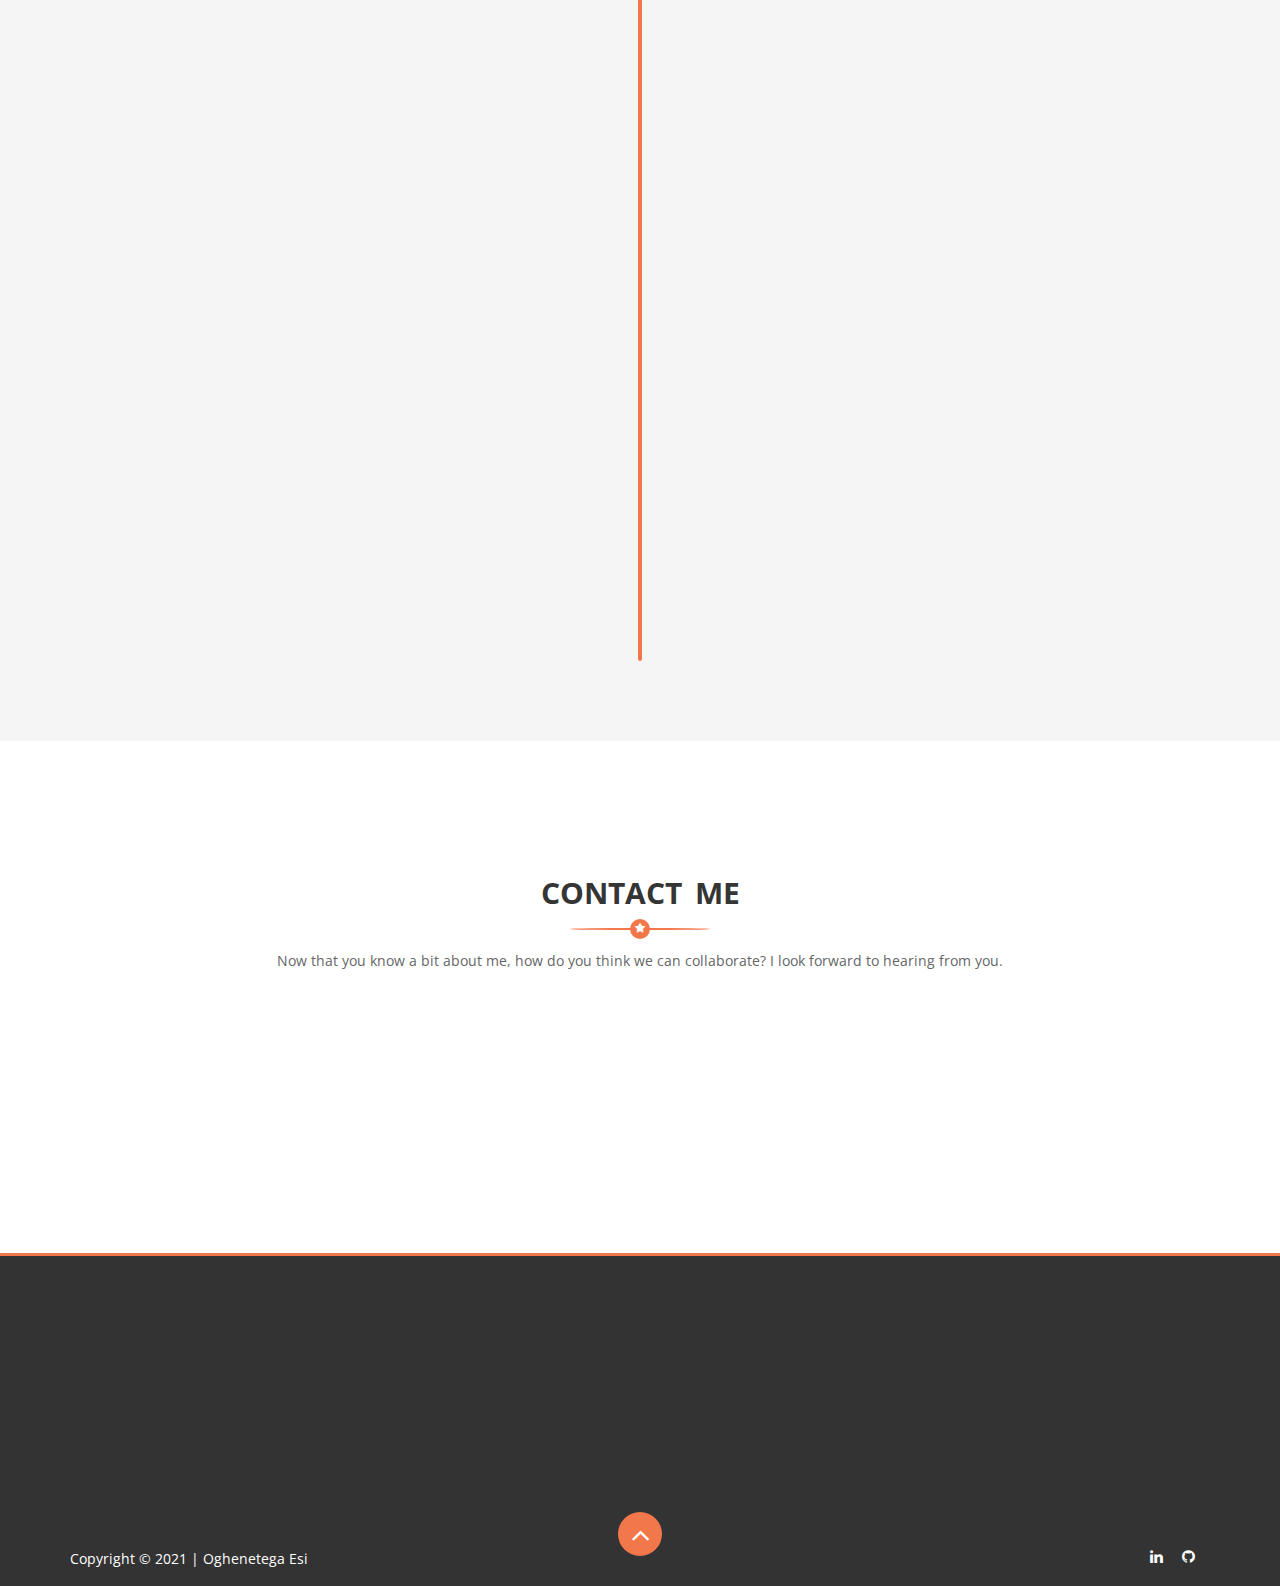
<file: index (2).html>
<!DOCTYPE html>
<html class="no-js" lang="zxx">
    <head>
        <!-- Meta tag -->
		<meta charset="utf-8">
        <meta http-equiv="x-ua-compatible" content="ie=edge">
		<meta name="description" content="">
		<meta name='copyright' content='codeglim'>
		<meta http-equiv="X-UA-Compatible" content="IE=edge, chrome=1">
        <meta name="viewport" content="width=device-width, initial-scale=1>

		<!-- Title Tag -->
        <title>Oghenetega Esi</title>
		
		<!-- Favicon -->
		<link rel="icon" type="image/png" href="images/fav.png">
		
        <!-- Google Font -->
		<link href="https://fonts.googleapis.com/css?family=Open+Sans:400,600,700,800" rel="stylesheet"> 
		
		<!-- Animate CSS -->
        <link rel="stylesheet" href="css/animate.min.css">
		
		<!-- Font Awesome CSS -->
        <link rel="stylesheet" href="css/font-awesome.min.css">
		
		<!-- Fancy Box CSS -->
        <link rel="stylesheet" href="css/jquery.fancybox.min.css">
		
		<!-- Slick Nav CSS -->
        <link rel="stylesheet" href="css/slicknav.min.css">
		
		<!-- Animate Text -->
        <link rel="stylesheet" href="css/animate-text.css">
		
		<!-- Owl Carousel CSS -->
		<link rel="stylesheet" href="css/owl.theme.default.css">
        <link rel="stylesheet" href="css/owl.carousel.min.css">
		
		<!-- Bootstrap Css -->
        <link rel="stylesheet" href="css/bootstrap.min.css">
		
		<!-- Sufia StyleShet -->
        <link rel="stylesheet" href="style.css">
        <link rel="stylesheet" href="css/reset.css">	
        <link rel="stylesheet" href="css/responsive.css">	
		
		<!-- Maheraj Template Color -->
		<link rel="stylesheet" href="css/color/color1.css">
	 
		
    </head>
    <body>
	
		<!-- Preloader -->
		<div class="loader">
			<div class="loader-inner">
				<div class="k-line k-line11-1"></div>
				<div class="k-line k-line11-2"></div>
				<div class="k-line k-line11-3"></div>
				<div class="k-line k-line11-4"></div>
				<div class="k-line k-line11-5"></div>
			</div>
		</div>
		<!-- End Preloader -->
		
		<!-- Start Header -->
		<header id="header">
			<div class="container">
				<div class="row">
					<div class="col-md-2 col-sm-12 col-xs-12">
						<!-- Logo -->
						<div class="logo">
							<a href="index.html">Oghenetega Esi</a>
						</div>
						<!--/ End Logo -->
						<div class="mobile-nav"></div>
					</div>
					<div class="col-md-10 col-sm-12 col-xs-12">
						<div class="nav-area">
							<!-- Main Menu -->
							<nav class="mainmenu">
								<div class="collapse navbar-collapse">
									<ul class="nav navbar-nav menu">
										<li class="active"><a href="#personal-area"><i class="fa fa-home"></i>Home</a></li>
										<li><a href="#my-service">Portfolio</a></li>
										<li><a href="#my-timeline">My Data Path</a></li>
										<li><a href="#blog">Blog</a></li>		
										<li><a href="#contact">Contact</a></li>
								</div>
							</nav>
							<!--/ End Main Menu -->
						</div>
					</div>
				</div>
			</div>
		</header>
		<!--/ End Header -->
			
		<!-- Start Personal Area -->
		<section id="personal-area">
			<div class="personal-main">
				<div class="personal-single">
					<div class="container">
						<div class="row">
							<div class="col-lg-6 pt-6 pt-lg-0">
								<!-- Personal Text -->
								<div class="personal-text">
									<div class="my-info">
										<h1>Helloooo! My name is OGHENETEGA ESI</h1>
										<h2 class="cd-headline clip is-full-width">
<!--										   A data analyst who loves to-->
										   <span class="cd-words-wrapper">
											   <b class="is-visible">In God we trust; all else
												   <br>must bring DATA -- W. Edwards Deming </b>
											   <b> Any sufficiently advanced technology is
												   <br>indistinguishable from magic -- Arthur C. </b>
<!--											   <b>"Without data, you're just another person with an opinion"</b>-->
											</span>
										</h2>
										<div class="button">
											<a href="#portfolio" class="btn primary shine"><i class="fa fa-briefcase"></i>See my Portfolio</a>
											<a href="#contact" class="btn shine"><i class="fa fa-envelope"></i>Get in Touch</a>
										</div>
									</div>
								</div>
								<!--/ End Personal Text -->
							</div>
						</div>
					</div>
				</div>
			</div>
		</section>
		<!--/ End Personal Area -->
		
		<!-- Start About Me -->
		<section id="about-me" class="section">
			<div class="container">
				<div class="row">
					<div class="col-md-12 col-sm-12 col-xs-12 fix">
						<!-- About Tab -->
						<div class="tabs-main">
							<!-- Tab Menu -->
							<ul class="nav nav-tabs" role="tablist">
								<li role="presentation" class="active"><span class="tooltips">About Me</span><a href="#welcome" role="tab" data-toggle="tab"><i class="fa fa-female"></i></a></li>
								<li role="presentation"><span class="tooltips">My Skill</span><a href="#skill" role="tab"  data-toggle="tab"><i class="fa fa-wrench"></i></a></li>
							</ul>
							<!--/ End Tab Menu -->
							<div class="tab-content">
								<!-- Single Tab -->
								<div role="tabpanel" class="tab-pane fade in active" id="welcome">
									<div class="about-text">
										<h2 class="tab-title">About Me</h2>
										<!-- Oduchep.... Removed about 3 container divs around here, including the div holding an image that was creating the space -->
												<div class="content">
													<p>As a data analyst and data scientist, I am passionate about discovering hidden patterns in data and communicating insights. I enjoy these roles because through my work, I ease decision-making processes, leading to optimized operations, increased bottom-lines and higher levels of customer satisfaction.</p>
													<p>Yes, I love the sitting behind my PC, writing code and building dashboards. But beyond that, I relish the interpersonal part of what I do, which includes making presentations on data insights, collaborating with stakeholders and teaching the use of analytics tools/concepts.</p>
												</div>
												<!-- Oduchep... Added a button here -->
												<div class="button">
													<a href="#my-timeline" class="btn primary shine">EXPLORE MY DATA PATH</a>
												</div>
									</div>
								</div>
								<!--/ End Single Tab -->
								<!-- Single Tab -->
								<div role="tabpanel" class="tab-pane fade" id="skill">
									<h2 class="tab-title">My Skills</h2>
									<div class="row">				
										<div class="col-md-6 col-sm-6 col-xs-12">
											<!-- Single Skill -->
											<div class="single-skill">
												<div class="skill-info">
													<h4>Python</h4>
												</div>
												<div class="progress">
												  <div class="progress-bar" role="progressbar" aria-valuenow="60" aria-valuemin="0" aria-valuemax="100" style="width: 60%;"><span>60%</span></div>
												</div>
											</div>
											<!--/ End Single Skill -->
										</div>
										<div class="col-md-6 col-sm-6 col-xs-12">
											<!-- Single Skill -->
											<div class="single-skill">
												<div class="skill-info">
													<h4>R</h4>
												</div>
												<div class="progress">
												  <div class="progress-bar" role="progressbar" aria-valuenow="30" aria-valuemin="0" aria-valuemax="100" style="width: 30%;"><span>30%</span></div>
												</div>
											</div>
											<!--/ End Single Skill -->
										</div>
										<div class="col-md-6 col-sm-6 col-xs-12">
											<!-- Single Skill -->
											<div class="single-skill">
												<div class="skill-info">
													<h4>Power BI</h4>
												</div>
												<div class="progress">
												  <div class="progress-bar" role="progressbar" aria-valuenow="90" aria-valuemin="0" aria-valuemax="90" style="width: 90%;"><span>80%</span></div>
												</div>
											</div>
											<!--/ End Single Skill -->
										</div>
										<div class="col-md-6 col-sm-6 col-xs-12">
											<!-- Single Skill -->
											<div class="single-skill">
												<div class="skill-info">
													<h4>Tableau</h4>
												</div>
												<div class="progress">
												  <div class="progress-bar" role="progressbar" aria-valuenow="50" aria-valuemin="0" aria-valuemax="100" style="width:50%"><span>50%</span></div>
												</div>
											</div>
											<!--/ End Single Skill -->
										</div>
										<div class="col-md-6 col-sm-6 col-xs-12">
											<!-- Single Skill -->
											<div class="single-skill">
												<div class="skill-info">
													<h4>SQL</h4>
												</div>
												<div class="progress">
												  <div class="progress-bar" role="progressbar" aria-valuenow="70" aria-valuemin="0" aria-valuemax="100" style="width: 70%;"><span>70%</span></div>
												</div>
											</div>
											<!--/ End Single Skill -->
										</div>
										<div class="col-md-6 col-sm-6 col-xs-12">
											<!-- Single Skill -->
											<div class="single-skill">
												<div class="skill-info">
													<h4>MS-Excel</h4>
												</div>
												<div class="progress">
												  <div class="progress-bar" role="progressbar" aria-valuenow="75" aria-valuemin="0" aria-valuemax="100" style="width: 75%;"><span>75%</span></div>
												</div>
											</div>
											<!--/ End Single Skill -->
										</div>
										<div class="col-md-6 col-sm-6 col-xs-12">
											<!-- Single Skill -->
											<div class="single-skill">
												<div class="skill-info">
													<h4>Jupyter Notebooks</h4>
												</div>
												<div class="progress">
												  <div class="progress-bar" role="progressbar" aria-valuenow="95" aria-valuemin="0" aria-valuemax="100" style="width: 95%;"><span>95%</span></div>
												</div>
											</div>
											<!--/ End Single Skill -->
										</div>
										<div class="col-md-6 col-sm-6 col-xs-12">
											<!-- Single Skill -->
											<div class="single-skill">
												<div class="skill-info">
													<h4>Linux OS</h4>
												</div>
												<div class="progress">
												  <div class="progress-bar" role="progressbar" aria-valuenow="20" aria-valuemin="0" aria-valuemax="100" style="width: 20%;"><span>20%</span></div>
												</div>
											</div>
											<!--/ End Single Skill -->
										</div>
									</div>
									<!-- Oduchep... Added a button here -->
									<div class="button">
										<a href="https://drive.google.com/file/d/19XdzfO-plbMjIvrFV3ilIFpOIVi66NMg/view?usp=sharing" class="btn primary shine">DOWNLOAD CV</a>
									</div>
								</div>
								<!--/ End Single Tab -->
							</div>
						</div>
						<!--/ End About Tab -->
					</div>
				</div>
			</div>
		</section>		
		<!--/ End About Me -->	
		
		<!-- Start Service -->
		<section id="my-service" class="section">
			<div class="container">
				<div class="row">
					<div class="col-md-12 col-sm-12 col-xs-12">
						<div class="section-title">
							<h1><span>How Can I Contribute To Your Team?</span><i class="fa fa-rocket"></i></h1>
							<p>Let’s make data-driven decisions together.<p>
						</div>
					</div>
				</div>
				<div class="row">
					<div class="col-md-3 col-sm-6 col-xs-12 wow fadeIn" data-wow-delay="0.4s">
						<!-- Single Service -->
						<div class="single-service active">
							<i class="fa fa-cloud-download"></i>
							<h2>Data Collection</h2>
							<p>Gain insights about your brand, competitors or subject of interest by scraping external data from webpages and social media platforms.</p>
						</div>
						<!-- End Single Service -->
					</div>
					<div class="col-md-3 col-sm-6 col-xs-12 wow fadeIn" data-wow-delay="0.6s">
						<!-- Single Service -->
						<div class="single-service">
							<i class="fa fa-cogs"></i>
							<h2>Pre-processing and Analysis</h2>
							<p>Clean messy data, format it to suit your algorithm, analyze for insights or build model.</p>
						</div>
						<!-- End Single Service -->
					</div>
					<div class="col-md-3 col-sm-6 col-xs-12 wow fadeIn" data-wow-delay="0.8s">
						<!-- Single Service -->
						<div class="single-service">
							<i class="fa fa-line-chart"></i>
							<h2>Visualization and Dashboard Design</h2>
							<p>Discover and show patterns in data through visually-appealing charts and interactive dashboards for your next presentation or report.</p>
						</div>
						<!-- End Single Service -->
					</div>
					<div class="col-md-3 col-sm-6 col-xs-12 wow fadeIn" data-wow-delay="1s">
						<!-- Single Service -->
						<div class="single-service">
							<i class="fa fa-pencil-square-o"></i>
							<h2>Analytics Training</h2>
							<p>Running a non-profit skills acquisition program? Need your staff or students to catch up on the big data revolution? I’m here for you.</p>
						</div>
						<!-- End Single Service -->
					</div>
				</div>
			</div>
		</section>
		<!--/ End Service -->
		
		<!-- Start portfolio -->
		<section id="portfolio" class="section">
			<div class="container-fluid">
				<div class="row">
					<div class="col-md-12 col-sm-12 col-xs-12">
						<div class="section-title">
							<h1><span>My</span> Portfolio<i class="fa fa-briefcase"></i></h1>
							<p>It is a long established fact that a reader will be distracted by the readable content of a page when looking at its layout. The point of using Lorem Ipsum is that it has a more-or-less normal distribution of letters, as opposed to using</p>
						</div>
					</div>
				</div>
						
				<div class="row">
					<div class="col-md-12 col-sm-12 col-xs-12">
						<!-- portfolio Nav -->
						<div class="portfolio-nav">
							<ul>
								<li class="active" data-filter="*"><span>06</span><i class="fa fa-tasks"></i>All Works</li>
								<li data-filter=".visualization"><span>1 Project</span><i class="fa fa-cloud"></i>APIs & Web-scraping</li>
								<li data-filter=".design"><span>02</span><i class="fa fa-paint-brush"></i>Data Cleaning</li>
								<li data-filter=".html5"><span>03</span><i class="fa fa-tachometer"></i>Dashboards</li>
								<li data-filter=".wordpress"><span>02</span><i class="fa fa-microphone"></i>Presentations</li>
							</ul>
						</div>
						<!--/ End portfolio Nav -->
					</div>
				</div>
						
				<div class="portfolio-inner">
					<div class="row stylex">	
						<div class="isotop-active">
							<!-- Single portfolio -->
							<div class="mix visualization html5 col-md-4 col-sm-6 col-xs-12 col-fix ">
								<div class="portfolio-single">
									<div class="portfolio-head">
										<img src="images/pr1.png" alt=""/>
									</div>
									<div class="portfolio-hover">
										<h4><span>Data Visualization</span><a href="#">Project Name Here</a></h4>
										<p>Lorem ipsum dolor sit amet, consectetur adipiscing elit. Nullam interdum tincidunt vulputate. </p>
										<div class="button">
											<a data-fancybox="gallery" href="images/pr1.png"><i class="fa fa-search"></i></a>
											<a href="portfolio-single.html" class="primary"><i class="fa fa-link"></i></a>
										</div>
									</div>
								</div>
							</div>
							<!--/ End portfolio -->					
							<!-- Single portfolio -->
							<div class="mix design development col-md-4 col-sm-6 col-xs-12 col-fix">
								<div class="portfolio-single">
									<div class="portfolio-head">
										<img src="images/pr2.png" alt=""/>
									</div>
									<div class="portfolio-hover">
										<h4><span>Html Website</span><a href="#">Project Name Here</a></h4>
										<p>Lorem ipsum dolor sit amet, consectetur adipiscing elit. Nullam interdum tincidunt vulputate. </p>
										<div class="button">
											<a data-fancybox="gallery" href="images/pr2.png"><i class="fa fa-search"></i></a>
											<a href="portfolio-single.html" class="primary"><i class="fa fa-link"></i></a>
										</div> 
									</div>
								</div>
							</div>
							<!--/ End portfolio -->
						
							<!-- Single portfolio -->
							<div class="mix wordpress html5 col-md-4 col-sm-6 col-xs-12 col-fix">
								<div class="portfolio-single">
									<div class="portfolio-head">
										<img src="images/pr3.png" alt=""/>
									</div>
									<div class="portfolio-hover">
										<h4><span>Wordpress</span><a href="#">Project Name Here</a></h4>
										<p>Lorem ipsum dolor sit amet, consectetur adipiscing elit. Nullam interdum tincidunt vulputate. </p>
										<div class="button">
											<a data-fancybox="gallery" href="images/pr3.png"><i class="fa fa-search"></i></a>
											<a href="portfolio-single.html" class="primary"><i class="fa fa-link"></i></a>
										</div>
									</div>
								</div>
							</div>
							<!--/ End portfolio -->
							<!-- Single portfolio -->
							<div class="mix wordpress col-md-4 col-sm-6 col-xs-12 col-fix">
								<div class="portfolio-single">
									<div class="portfolio-head">
										<img src="images/pr4.png" alt=""/>
									</div>
									<div class="portfolio-hover">
										<h4><span>Wordpress</span><a href="#">Project Name Here</a></h4>
										<p>Lorem ipsum dolor sit amet, consectetur adipiscing elit. Nullam interdum tincidunt vulputate. </p>
										<div class="button">
											<a data-fancybox="gallery" href="images/pr4.png"><i class="fa fa-search"></i></a>
											<a href="portfolio-single.html" class="primary"><i class="fa fa-link"></i></a>
										</div>
									</div>
								</div>
							</div>
							<!--/ End portfolio -->	
							<!-- Single portfolio -->
							<div class="mix design html5 col-md-4 col-sm-6 col-xs-12 col-fix">
								<div class="portfolio-single">
									<div class="portfolio-head">
										<img src="images/pr5.png" alt=""/>
									</div>
									<div class="portfolio-hover">
										<h4><span>HTML5</span><a href="#">Project Name Here</a></h4>
										<p>Lorem ipsum dolor sit amet, consectetur adipiscing elit. Nullam interdum tincidunt vulputate. </p>
										<div class="button">
											<a data-fancybox="gallery" href="images/pr5.png"><i class="fa fa-search"></i></a>
											<a href="portfolio-single.html" class="primary"><i class="fa fa-link"></i></a>
										</div>
									</div>
								</div>
							</div>
							<!--/ End portfolio -->
							<!-- Single portfolio -->
							<div class="mix development col-md-4 col-sm-6 col-xs-12 col-fix">
								<div class="portfolio-single">
									<div class="portfolio-head">
										<img src="images/pr6.png" alt=""/>
									</div>
									<div class="portfolio-hover">
										<h4><span>Web Design</span><a href="#">Project Name</a></h4>
										<p>Lorem ipsum dolor sit amet, consectetur adipiscing elit. Nullam interdum tincidunt vulputate. </p>
										<div class="button">
											<a data-fancybox="gallery" href="images/pr6.png"><i class="fa fa-search"></i></a>
											<a href="portfolio-single.html" class="primary"><i class="fa fa-link"></i></a>
										</div>
									</div>
								</div>
							</div>
							<!--/ End portfolio -->		
						</div>
					</div>
				</div>
				<div class="row">
					<!-- Button -->
					<div class="button">
						<a href="portfolio-full-width.html" class="btn">More Portfolio<i class="fa fa-angle-double-right"></i></a>
					</div>
					<!-- End Button -->
				</div>
			</div>
		</section>
		<!--/ End portfolio -->
		
 
		<!-- Start Timeline-->
		<section id="my-timeline" class="section clearfix">
			<div class="container">
				<div class="row">
					<div class="col-md-12 col-sm-12 col-xs-12">
						<div class="section-title">
							<h1><span>My Data Path</span><i class="fa fa-history"></i></h1>
							<p>Really, all the activities on my analytics journey won’t fit in here. But here’s an attempt to show the highlights.<p>
						</div>
					</div>
				</div>
				<div class="row">
					<div class="col-md-12">
						<div class="timeline">
							<div class="timeline-inner">
								<!-- Single Timeline -->
								<div class="single-main wow fadeInLeft" data-wow-delay="0.4s">
									<div class="single-timeline">
										<div class="single-content">
											<div class="date">
												<p>Oct <span>'19</span></p>
											</div>
											<h2>Compulsory National Youth Service</h2>
											<p>Completed my service year at Dangote Cement Company as an Intern Production Engineer (given my Bachelors in Chemical Engineering). Through the routine data entry associated with my role, I became aware of the relevance of data in industrial operations, and chose to pivot my career in this direction.<p>
										</div>
									</div>
								</div>
								<!--/ End Single Timeline -->
								<!-- Single Timeline -->
								<div class="single-main wow fadeInRight" data-wow-delay="0.6s">
									<div class="single-timeline">
										<div class="single-content">
											<div class="date">
												<p>Jan <span>'20</span></p>
											</div>
											<h2>Data Analytics With Python</h2>
											<p>Began learning Python on Dataquest via their Under-represented Genders Scholarship. I also took my first deep-dive into data visualization with Power BI.<p>
										</div>
									</div>
								</div>
								<!--/ End Single Timeline -->
								<!-- Single Timeline -->
								<div class="single-main wow fadeInLeft" data-wow-delay="0.4s">
									<div class="single-timeline">
										<div class="single-content">
											<div class="date">
												<p>Jul <span>'20</span></p>
											</div>
											<h2>Online Analytics Bootcamp</h2>
											<p>Learnt to write SQL code for database querying, brushed up on my statistics, and completed a group project which involved analyzing the impact of social media on small businesses in Nigeria.</p>
										</div>
									</div>
								</div>
								<!--/ End Single Timeline -->
								<!-- Single Timeline -->
								<div class="single-main wow fadeInRight" data-wow-delay="0.6s">
									<div class="single-timeline">
										<div class="single-content">
											<div class="date">
												<p>Nov <span>'20</span></p>
											</div>
											<h2>More Projects and Becoming Visible</h2>
											<p>Worked on my first end-to-end project in Power BI. Made a video presentation of insights gained and shared on LinkedIn. Created first version of my web portfolio and secured two job offers in March ’21.</p>
										</div>
									</div>
								</div>
								<!--/ End Single Timeline -->
								<!-- Single Timeline -->
								<div class="single-main wow fadeInLeft" data-wow-delay="0.4s">
									<div class="single-timeline">
										<div class="single-content">
											<div class="date">
												<p>May <span>'21</span></p>
											</div>
											<h2>Getting Certified</h2>
											<p>Began training towards getting certified as an Associate Big Data Analyst by Data Science Council of America (DASCA). Presently learning to use Hadoop, Linux OS, R and Tableau for big data analytics tasks.</p>
										</div>
									</div>
								</div>
								<!--/ End Single Timeline -->
							</div>
						</div>
					</div>
				</div>
			</div>
		</section>
		<!--/ End Timeline -->
		
 
<!--		&lt;!&ndash; Start Testimonials &ndash;&gt;-->
<!--		<section id="testimonials" class="section" data-stellar-background-ratio="0.3">-->
<!--			<div class="container">-->
<!--				<div class="row">-->
<!--					<div class="col-md-12 col-sm-12 col-xs-12">-->
<!--						<div class="section-title">-->
<!--							<h1><span>Clients</span> Testimonials<i class="fa fa-star"></i></h1>-->
<!--						</div>-->
<!--					</div>-->
<!--				</div>-->
<!--				<div class="row">-->
<!--					<div class="col-md-12">-->
<!--						<div class="testimonial-carousel">-->
<!--							&lt;!&ndash; Single Testimonial &ndash;&gt;-->
<!--							<div class="single-testimonial">-->
<!--								<div class="testimonial-content">-->
<!--									<i class="fa fa-quote-left"></i>-->
<!--									<p>Vestibulum scelerisque, turpis a imperdiet consectetur, est turpis sollicitudin lorem, ac scelerisque libero velit nec odio. Aliquam nunc eros, ultricies non consequat at, porttitor at ante. Etiam lorem erat, vulputate nec pellentesque ut, tempor vel nisi. Suspendisse porta sem vel mauris semper consequat. Proin id aliquet felis. Aliquam justo augue, aliquet id vulputate ut, ultricies non orci.</p>-->
<!--								</div>-->
<!--								<div class="testimonial-info">-->
<!--									<img src="images/t3.png" class="img-circle" alt="">-->
<!--									<ul class="rating">-->
<!--										<li><i class="fa fa-star"></i></li>-->
<!--										<li><i class="fa fa-star"></i></li>-->
<!--										<li><i class="fa fa-star"></i></li>-->
<!--										<li><i class="fa fa-star"></i></li>-->
<!--										<li><i class="fa fa-star"></i></li>-->
<!--									</ul>-->
<!--									<h6>Shakil Hossain<span>Web Developer</span></h6>-->
<!--								</div>			-->
<!--							</div>-->
<!--							&lt;!&ndash;/ End Single Testimonial &ndash;&gt;-->
<!--							&lt;!&ndash; Single Testimonial &ndash;&gt;-->
<!--							<div class="single-testimonial">-->
<!--								<div class="testimonial-content">-->
<!--									<i class="fa fa-quote-left"></i>-->
<!--									<p>Vestibulum scelerisque, turpis a imperdiet consectetur, est turpis sollicitudin lorem, ac scelerisque libero velit nec odio. Aliquam nunc eros, ultricies non consequat at, porttitor at ante. Etiam lorem erat, vulputate nec pellentesque ut, tempor vel nisi. Suspendisse porta sem vel mauris semper consequat. Proin id aliquet felis. Aliquam justo augue, aliquet id vulputate ut, ultricies non orci.</p>-->
<!--								</div>-->
<!--								<div class="testimonial-info">-->
<!--									<img src="images/t5.png" class="img-circle" alt="">-->
<!--									<ul class="rating">-->
<!--										<li><i class="fa fa-star"></i></li>-->
<!--										<li><i class="fa fa-star"></i></li>-->
<!--										<li><i class="fa fa-star"></i></li>-->
<!--										<li><i class="fa fa-star"></i></li>-->
<!--										<li><i class="fa fa-star"></i></li>-->
<!--									</ul>-->
<!--									<h6>Rimon Hossain<span>Web Designer</span></h6>-->
<!--								</div>			-->
<!--							</div>-->
<!--							&lt;!&ndash;/ End Single Testimonial &ndash;&gt;-->
<!--						</div>-->
<!--					</div>-->
<!--				</div>-->
<!--			</div>-->
<!--		</section>-->
<!--		&lt;!&ndash;/ End Testimonials &ndash;&gt;-->
<!--		 -->
<!--		-->
<!--		&lt;!&ndash; Start Call To Action &ndash;&gt;-->
<!--		<section id="call-action" class="section wow fadeInUp">-->
<!--			<div class="container">-->
<!--				<div class="row">-->
<!--					<div class="col-md-12">-->
<!--						<div class="call-action-main">-->
<!--							<h2>I'm Ready for your next project</h2>-->
<!--							<p>Nam eleifend, turpis ac laoreet tincidunt, arcu purus ultricies nisl, quis molestie nibh lacus et dui. Nunc efficitur turpis lorem, bibendum dictum libero ornare a. Proin quis metus massa. Aliquam erat volutpat. Nullam eu convallis arcu, sit amet pulvinar odio. Nulla facilisi. Nullam ac nibh ac lectus aliquet aliquam. Interdum et malesuada fames ac ante ipsum primis in faucibus. Etiam sed ipsum non tortor posuere rutrum. </p>-->
<!--							<div class="button">-->
<!--								<a href="#" class="btn"><i class="fa fa-address-book"></i>Hire ME Now</a>-->
<!--							</div>-->
<!--						</div>-->
<!--					</div>-->
<!--				</div>-->
<!--			</div>-->
<!--		</section>-->
<!--		&lt;!&ndash;/ End Call To Action &ndash;&gt;-->
		
		<!-- Start Contact -->
		<section id="contact" class="section">
			<div class="container">
				<div class="row">
					<div class="col-md-12 col-sm-12 col-xs-12">
						<div class="section-title">
							<h1><span>Contact</span> Me<i class="fa fa-star"></i></h1>
							<p>Now that you know a bit about me, how do you think we can collaborate? I look forward to hearing from you.<p>
						</div>
					</div>
				</div>
				<div class="row">
					<!-- Contact Form -->
					<div class="col-md-6 col-sm-6 col-xs-12 wow fadeInLeft" data-wow-delay="0.4s">
						<form class="form" method="post" action="mail/mail.php">
							<div class="row">
								<div class="col-md-6">
									<div class="form-group">
										<input type="text" name="name" placeholder="Full Name" required="required">
									</div>
								</div>
								<div class="col-md-6">
									<div class="form-group">
										<input type="email" name="email" placeholder="Your Email" required="required">
									</div>
								</div>
								<div class="col-md-12">
									<div class="form-group">
										<textarea name="message" rows="6" placeholder="Type Your Message Here" ></textarea>
									</div>
								</div>
								<div class="col-md-12">
									<div class="form-group button">	
										<button type="submit" class="button primary"><i class="fa fa-send"></i>Submit</button>
									</div>
								</div>
							</div>
						</form>
					</div>
					<!--/ End Contact Form -->
					<!-- Contact Address -->
					<div class="col-md-6 col-sm-6 col-xs-12 wow fadeInRight" data-wow-delay="0.8s">
						<div class="contact">
							<!-- Single Address -->
							<div class="single-address">
								<i class="fa fa-phone"></i> 
								<div class="title">
									<h4>Phone</h4>
									<p>+2347087051308</p>
								</div>
							</div>
							<!--/ End Single Address -->
							<!-- Single Address -->
							<div class="single-address">
								<i class="fa fa-envelope"></i> 
								<div class="title">
									<h4>Email Address</h4>
									<p>esitega@yahoo.com</p>
								</div>
							</div>
							<!--/ End Single Address -->
							<!-- Single Address -->
							<div class="single-address">
								<i class="fa fa-linkedin"></i>
								<div class="title">
									<h4>LinkedIn</h4>
									<p>www.linkedin.com/in/tegaesi</p>
								</div>
							</div>
							<!--/ End Single Address -->
<!--
							 Single Address
							<div class="single-address">
								<i class="fa fa-map"></i> 
								<div class="title">
									<h4>Location</h4>
									<p>Nigeria</p>
								</div>
							</div>
							/ End Single Address
-->
						</div>
					</div>
					<!--/ End Contact Address -->
				</div>
			</div>
		</section>
		<!--/ End Contact -->
		
		<!-- Start Clients -->
		<div id="clients" class="section" data-stellar-background-ratio="0.3">
			<div class="container">
				<div class="row">
					<div class="col-md-12 col-sm-12 col-xs-12">
						<div class="clients-slider">
							<!-- Single Clients -->
<!--							<div class="single-clients">-->
<!--								<a href="#" target="_blank"><img src="images/clients-1.png" alt="#"></a>-->
<!--							</div>-->
<!--							&lt;!&ndash;/ End Single Clients &ndash;&gt;-->
<!--							&lt;!&ndash; Single Clients &ndash;&gt;-->
<!--							<div class="single-clients active">-->
<!--								<a href="#" target="_blank"><img src="images/clients-2.png" alt="#"></a>-->
<!--							</div>-->
<!--							&lt;!&ndash;/ End Single Clients &ndash;&gt;-->
<!--							&lt;!&ndash; Single Clients &ndash;&gt;-->
<!--							<div class="single-clients">-->
<!--								<a href="#" target="_blank"><img src="images/clients-3.png" alt="#"></a>-->
<!--							</div>-->
<!--							&lt;!&ndash;/ End Single Clients &ndash;&gt;-->
<!--							&lt;!&ndash; Single Clients &ndash;&gt;-->
<!--							<div class="single-clients">-->
<!--								<a href="#" target="_blank"><img src="images/clients-4.png" alt="#"></a>-->
<!--							</div>-->
<!--							&lt;!&ndash;/ End Single Clients &ndash;&gt;-->
<!--							&lt;!&ndash; Single Clients &ndash;&gt;-->
<!--							<div class="single-clients">-->
<!--								<a href="#" target="_blank"><img src="images/clients-5.png" alt="#"></a>-->
<!--							</div>-->
<!--							&lt;!&ndash;/ End Single Clients &ndash;&gt;-->
<!--							&lt;!&ndash; Single Clients &ndash;&gt;-->
<!--							<div class="single-clients">-->
<!--								<a href="#" target="_blank"><img src="images/clients-6.png" alt="#"></a>-->
<!--							</div>-->
							<!--/ End Single Clients -->
						</div>
					</div>
				</div>
			</div>
		</div>
		<!--/ End Clients -->
		
		<!-- Footer Top -->
<!--		<section id="footer-top" class="section">-->
<!--			<div class="container">-->
<!--				<div class="row">-->
<!--					&lt;!&ndash; Single Widget &ndash;&gt;-->
<!--					<div class="col-md-12 col-sm-12 col-xs-12">-->
<!--						<div class="newslatter">-->
<!--							<h2><span>Signup</span>Newslatter</h2>-->
<!--							<p>Lorem ipsum dolor sit amet, consectetur adipisicing elit. Distinctio tenetur, dolores aperiam, quasi perferendis nemo mollitia labore molestias modi consequatur expedita ad voluptates dolor ex. Impedit quo temporibus, molestiae fugit?</p>-->
<!--						</div>-->
<!--						<form class="news-form">-->
<!--							<input type="email" placeholder="type your email">-->
<!--							<button type="submit" class="button primary"><i class="fa fa-paper-plane"></i></button>-->
<!--						</form>	-->
<!--					</div>-->
<!--					&lt;!&ndash;/ End Single Widget &ndash;&gt;-->
<!--				</div>-->
<!--			</div>-->
<!--		</section>-->
		<!--/ End footer Top -->
	
		<!-- Start Footer -->
		<footer id="footer">
			<!-- Arrow -->
			<div class="arrow">
				<a href="#personal-area" class="btn"><i class="fa fa-angle-up"></i></a>
			</div>
			<!--/ End Arrow -->
			<div class="container">
				<div class="row">
					<div class="col-md-6 col-sm-6 col-xs-12">
						<!-- Copyright -->
						<div class="copyright">
							<p>Copyright &copy; 2021 | Oghenetega Esi</p>
						</div>
						<!--/ End Copyright -->
					</div>
					<div class="col-md-6 col-sm-6 col-xs-12">
						<!-- Social -->
						<ul class="social">
<!--							<li><a href="#"><i class="fa fa-facebook"></i></a></li>-->
<!--							<li class="active"><a href="#"><i class="fa fa-twitter"></i></a></li>-->
							<li><a href="https://www.linkedin.com/in/tegaesi/"><i class="fa fa-linkedin"></i></a></li>
							<li><a href="https://github.com/tegaesi"><i class="fa fa-github"></i></a></li>
						</ul>
						<!--/ End Social -->
					</div>
				</div>
			</div>
		</footer>
		<!--/ End Footer -->
		
		<!-- Jquery -->
		<script type="text/javascript" src="js/jquery.min.js"></script>
		
		<!-- Modernizr JS -->
		<script type="text/javascript" src="js/modernizr.min.js"></script>
			
		<!-- WOW JS -->
		<script type="text/javascript" src="js/wow.min.js"></script>
		
		<!-- Fancybox js -->
		<script type="text/javascript" src="js/jquery.fancybox.min.js"></script>
		
		<!-- Animate Text JS -->
		<script type="text/javascript" src="js/animate-text.js"></script>
		
		<!-- Mobile Menu JS -->
    	<script type="text/javascript" src="js/jquery.slicknav.min.js"></script>
		
		<!-- Jquery Parallax -->
    	<script type="text/javascript" src="js/jquery.stellar.min.js"></script>
		
		<!-- Jquery Easing -->
    	<script type="text/javascript" src="js/easing.js"></script>
		
		<!-- One Page Nav JS -->
    	<script type="text/javascript" src="js/jquery.nav.js"></script>
		
		<!-- Slider Carousel JS -->
		<script type="text/javascript" src="js/owl.carousel.min.js"></script>

		<!-- Youtube Player JS -->
		<script type="text/javascript" src="js/ytplayer.min.js"></script>

		<!-- Particle JS -->
		<script type="text/javascript" src="js/particles.min.js"></script>
		
		<!-- Counter JS -->
		<script type="text/javascript" src="js/waypoints.min.js"></script>
		<script type="text/javascript" src="js/jquery.counterup.min.js"></script>
		
		<!-- Mixitup JS -->
		<script type="text/javascript" src="js/isotope.pkgd.min.js"></script>
		
		<!-- Bootstrap JS -->
		<script type="text/javascript" src="js/bootstrap.min.js"></script>
		
		<!-- Main JS -->
		<script type="text/javascript" src="js/main.js"></script>
    </body>
</html>
</file>
<file: style.css>
/* Media Queries: Tablet Landscape */
@media screen and (max-width: 1060px) {
    #primary { width:67%; }
    #secondary { width:100%; margin-left:3%;}
}

/* Media Queries: Tabled Portrait */
@media screen and (max-width: 768px) {
    #primary { width:100%; }
    #secondary { width:100%; margin:0; border:none; }
}
/* Oduchep edit start*/
#personal-area .personal-text h2 span {
	color: black;
	margin: 3rem 0;
}
#about-me .tab-content .button a {
	background: #f2784b;
}
#personal-area .personal-text h2 span b {
	color: black;
}

#about-me .tab-content .button {
	margin: 2rem 0 0 0;
}
/* Oduchep edit end */
img {max-width: 100%; height: auto}

@media (min-device-width: 600px) {
     img[data-src-600px] {
         content: attr(data-src-600px, url);
      }
}
@media (min-device-width: 800px) {
     img[data-src-800px] {
         content: attr(data-src-800px, url);
      }
}
/*=======================
	Header CSS
=========================*/
#header {
	top: 0;
	width: 100%;
	z-index: 99;
	position: fixed;
	-webkit-transition: all 0.3s ease;
	-moz-transition: all 0.3s ease;
	transition: all 0.3s ease;
	background: rgb(0, 0, 0);
}
/* Logo */
#header .logo {
	padding-top: 17px;
}
#header .logo a; {
	color: #fff;
	text-transform: capitalize;
	font-size: 22px;
	font-weight: 600;
	position: relative;
	padding-left: 16px;
}
#header .logo a::before {
	position: absolute;
	left: 0;
	top: 12px;;
	width: 10px;
	height: 10px;
	content: "";
	border-radius: 100%;
}
/* Main Menu */
#header .nav-area {
	position: relative;
}
#header .mainmenu {
	float: left;
	width: 100%;
}
#header .nav {
	float: right;
	margin-right: 30px;
}
#header .nav li {
	position: relative;
}
#header .nav li a {
	color: #fff;
	text-transform: uppercase;
	font-size: 14px;
	font-weight: 400;
	padding: 20px 10px;
	position: relative;
	display: block;
	background: transparent;
}
#header .nav li a::before {
	position: absolute;
	top: 0;
	left: 50%;
	right: 50%;

	border-radius: 0 0 10px 10px;
	content: "";
	height: 3px;
	-webkit-transition: all 0.3s ease;
	-moz-transition: all 0.3s ease;
	transition: all 0.3s ease;
}
#header .nav li.active a::before,
#header .nav li:hover a::before {
	left: 10px;
	right: 10px;
}
#header .nav li a::after {
	position: absolute;
	top: 3px;
	left: 50%;
	right: 50%;
	content: "";
	border-bottom: 5px solid transparent;
	border-left: 5px solid transparent;
	border-right: 5px solid transparent;
	border-top: 5px solid;
	margin-left: -2.5px;
	-webkit-transition: all 0.3s ease;
	-moz-transition: all 0.3s ease;
	transition: all 0.3s ease;
	opacity: 0;
	visibility: hidden;
}
#header .nav li:hover a::after,
#header .nav li.active a::after {
	opacity: 1;
	visibility: visible;
}
#header .nav li a i {
	margin-right: 10px;
	opacity: 0;
	visibility: hidden;
	position: relative;
	-webkit-transition: all 0.3s ease;
	-moz-transition: all 0.3s ease;
	transition: all 0.3s ease;
}
#header .nav li.active a i,
#header .nav li:hover a i {
	opacity: 1;
	visibility: visible;
	color: #fff;
}
#header .nav li ul {
	position: absolute;
	left: 0;
	width: 220px;
	background: #fff;
	top: 100%;
	border-radius: 0;
	opacity: 1;
	visibility: visible;
	z-index: 333;
	box-shadow: 0px 1px 4px #fff;
	opacity: 0;
	visibility: hidden;
	-webkit-transform: translateY(50px);
	-moz-transform: translateY(50px);
	transform: translateY(50px);
	-webkit-transition: all 0.4s ease;
	-moz-transition: all 0.4s ease;
	transition: all 0.4s ease;
}
#header .nav li:hover ul {
	opacity: 1;
	visibility: visible;
	-webkit-transform: translateY(0px);
	-moz-transform: translateY(0px);
	transform: translateY(0px);
}
#header .nav li ul li {
	margin-right: 0px;
}
#header .nav li ul li a {
	color: #353535;
	padding: 12px 10px;
	text-transform: capitalize;
}
#header .nav li ul li a:before,
#header .nav li ul li a:after {
	display: none;
}
#header .nav li.active ul i,
#header .nav li:hover ul i {
	color: #353535;
}

/* Header Social */
#header .social-icon {
	position: absolute;
	right: 0;
	top: 20px;
}
#header .social-icon li a {
	background: #fff;
	width: 20px;
	display: block;
	height: 20px;
	line-height: 20px;
	text-align: center;
	border-radius: 100%;
	font-size: 13px;
}
#header .social {
	position: absolute;
	right: 0;
	padding: 5px 20px;
	border-radius: 3px;
	opacity: 0;
	visibility: hidden;
	transform: translateY(100%);
	-webkit-transition: all 0.3s ease;
	-moz-transition: all 0.3s ease;
	transition: all 0.3s ease;
	overflow: hidden;
	top: 100%;
}
#header .social.active {
	transform: translateY(0%);
	opacity: 1;
	visibility: visible;
	-webkit-transition-timing-function: cubic-bezier(0.52, 1.64, 0.37, 0.66);
	transition-timing-function: cubic-bezier(0.52, 1.64, 0.37, 0.66);
}
#header .social li {
	display: inline-block;
	margin-right: 15px;
}
#header .social li:last-child {
	margin: 0;
}
#header .social li a {
	color: #fff;
}
#header .social li a:hover i {
	opacity: 0;
	-webkit-transition-duration: 0.3s;
	transition-duration: 0.3s;
	-webkit-animation-name: hvr-icon-drop;
	animation-name: hvr-icon-drop;
	-webkit-animation-duration: 0.5s;
	animation-duration: 0.5s;
	-webkit-animation-delay: 0.3s;
	animation-delay: 0.3s;
	-webkit-animation-fill-mode: forwards;
	animation-fill-mode: forwards;
	-webkit-animation-timing-function: ease-in-out;
	animation-timing-function: ease-in-out;
	-webkit-animation-timing-function: cubic-bezier(0.52, 1.64, 0.37, 0.66);
	animation-timing-function: cubic-bezier(0.52, 1.64, 0.37, 0.66);
}

/* Header Extra */
#header.sticky {
	background: #fff;
	-webkit-box-shadow: 0px 0px 4px rgba(0, 0, 0, 0.3);
	-moz-box-shadow: 0px 0px 4px rgba(0, 0, 0, 0.3);
	box-shadow: 0px 0px 4px rgba(0, 0, 0, 0.3);
}
#header.sticky .nav li a,
#header.sticky .logo a {
	color: #353535;
}
#header.sticky .nav li ul {
	-webkit-box-shadow: 0px 0px 3px rgba(0, 0, 0, 0.5);
	-moz-box-shadow: 0px 0px 3px rgba(0, 0, 0, 0.5);
	box-shadow: 0px 0px 3px rgba(0, 0, 0, 0.5);
}
#header.sidenav {
	position: fixed;
	left: 0px;
	max-width: 200px;
	height: 100%;
	padding: 40px 10px;
	-webkit-transition: all 0.3s ease;
	-moz-transition: all 0.3s ease;
	transition: all 0.3s ease;
	background: #fff;
	-webkit-box-shadow: 0px 0px 4px rgba(0, 0, 0, 0.3);
	-moz-box-shadow: 0px 0px 4px rgba(0, 0, 0, 0.3);
	box-shadow: 0px 0px 4px rgba(0, 0, 0, 0.3);
	background: #353535;
}
#header.sidenav {
	transform: translateX(-100%);
	-webkit-transition-timing-function: cubic-bezier(0.52, 1.64, 0.37, 0.66);
	transition-timing-function: cubic-bezier(0.52, 1.64, 0.37, 0.66);
}
#header.sidenav.active {
	transform: translateX(0%);
	-webkit-transition-timing-function: cubic-bezier(0.52, 1.64, 0.37, 0.66);
	transition-timing-function: cubic-bezier(0.52, 1.64, 0.37, 0.66);
}
#header.sidenav .container {
	width: 100%;
	margin: 0;
	padding: 0;
}
#header.sidenav .nav li a,
#header.sidenav .logo a {
	color: #fff;
}
#header.sidenav .logo {
	margin-bottom: 25px;
	padding: 0;
}
#header.sidenav .nav {
	float: none;
}
#header.sidenav .nav li {
	float: none;
	margin: 0 0 30px;
}
#header.sidenav .nav li:last-child {
	margin: 0;
}
#header.sidenav .nav li a {
	padding: 0px;
}
#header.sidenav .nav li a::before,
#header.sidenav .nav li a::after {
	display: none;
}
#header.sidenav .nav li a i {
	opacity: 1;
	visibility: visible;
}
#header.sidenav .nav li:hover a i,
#header.sidenav .nav li.active a i {
	opacity: 1;
	visibility: visible;
}
#header.sidenav .social {
	position: relative;
	opacity: 1;
	visibility: visible;
	transform: none;
	margin-top: 25px;
}
#header .side-icon {
	position: absolute;
	top: 0;
	right: -25px;
	-webkit-transition: all 0.3s ease;
	-moz-transition: all 0.3s ease;
	transition: all 0.3s ease;
}
#header.active .side-icon {
	right: -7px;
}
#header .side-icon a {
	color: #fff;
	width: 25px;
	display: block;
	height: 25px;
	line-height: 25px;
	text-align: center;
	border-radius: 100%;
	font-size: 14px;
}
#header.active .side-icon a i:before {
	content: "\f00d";
}
#header.normal {
	position: relative;
	background: #eee;
}
#header.normal .nav li a,
#header.normal .logo a {
	color: #353535;
}
/*=======================
	End Header
=========================*/

/*=======================
	Personal CSS
=========================*/
#personal-area {
	background-image: url("images/ok2.jpg");
	background-size: cover;
	background-repeat: no-repeat;
	height: 680px;
	position: relative;
	background-position: center;
}
#personal-area .personal-single {
	position: relative;
	z-index: 3;
}

#personal-area .personal-text {
	display: -webkit-box;
	display: -ms-flexbox;
	display: flex;
	-webkit-box-orient: vertical;
	-webkit-box-direction: normal;
	-ms-flex-direction: column;
	flex-direction: column;
	-webkit-box-pack: center;
	-ms-flex-pack: center;
	justify-content: center;
	width: 100%;
	height: 680px;
	text-align: center;
}

/* Personal Animate Text */
#personal-area .personal-text h1 {
	color: #fff;
	font-size: 45px;
	text-transform: none;
	font-weight: 800;
	margin-bottom: 25px;
}
#personal-area .personal-text h2 {
	font-size: 18px;
	text-transform: none;
	color: #fff;
	margin-bottom: 25px;
}
#personal-area .personal-text h2 span {
	display: inline-block;
	padding: 0;
}
#personal-area .personal-text h2 b {
	font-weight: 700;
}
#personal-area .my-info p {
	color: #fff;
	font-size: 15px;
}
#personal-area .personal-text .btn {
	background: #fff;
	color: #353535;
	margin-right: 20px;
	padding: 13px 35px;
	overflow: hidden;
	font-size: 15px;
}
#personal-area .btn {
	top: 20px;
}
#personal-area .personal-text .btn:hover {
	color: #fff;
}
#personal-area .personal-text .btn.primary {
	color: #fff;
}
#personal-area .personal-text .btn i {
	margin-right: 10px;
}
#personal-area .personal-text .btn:hover i {
	opacity: 0;
	-webkit-transition-duration: 0.3s;
	transition-duration: 0.3s;
	-webkit-animation-name: hvr-icon-drop;
	animation-name: hvr-icon-drop;
	-webkit-animation-duration: 0.5s;
	animation-duration: 0.5s;
	-webkit-animation-delay: 0.3s;
	animation-delay: 0.3s;
	-webkit-animation-fill-mode: forwards;
	animation-fill-mode: forwards;
	-webkit-animation-timing-function: ease-in-out;
	animation-timing-function: ease-in-out;
	-webkit-animation-timing-function: cubic-bezier(0.52, 1.64, 0.37, 0.66);
	animation-timing-function: cubic-bezier(0.52, 1.64, 0.37, 0.66);
}
#personal-area .personal-text .btn:last-child {
	margin: 0;
}

/*=======================
	About Me CSS
=========================*/
#about-me {
	padding: 0;
	z-index: 44;
	background: #f5f5f5;
}
#about-me.default {
	background: #fff;
	padding: 80px 0;
}
#about-me.default .tabs-main {
	top: 0px;
	margin-bottom: 0px;
	margin-top: 20px;
}
#about-me .tabs-main {
	position: relative;
	z-index: 3;
	border-radius: 10px;
	margin-top: -45px;
}
#about-me .tabs-main .nav-tabs {
	position: absolute;
	top: 34px;
	left: 30px;
}
#about-me .tabs-main .nav-tabs li {
	float: none;
	margin: 0;
	padding-bottom: 100px;
	position: relative;
}
#about-me .tabs-main li .tooltips {
	position: absolute;
	width: 78px;
	top: -30px;
	color: #fff;
	text-align: center;
	-webkit-transition: all 0.3s ease;
	-moz-transition: all 0.3s ease;
	transition: all 0.3s ease;
	font-size: 12px;
	text-transform: uppercase;
	left: -16px;
	opacity: 0;
	visibility: hidden;
	border-radius: 5px;
}
#about-me .tabs-main li:hover .tooltips {
	opacity: 1;
	visibility: visible;
}
#about-me .tabs-main .nav-tabs li::before {
	position: absolute;
	left: 18px;
	bottom: 0;
	width: 2px;
	height: 100%;
	content: "";
	top: 0;
}
#about-me .tabs-main .nav-tabs li:last-child:before {
	display: none;
}
#about-me .tabs-main .nav-tabs li a {
	border: 0px;
	border-radius: 100%;
	margin: 0;
	width: 40px;
	background: #fff;
	color: #353535;
	height: 40px;
	line-height: 40px;
	text-align: center;
	padding: 0;
}
#about-me .tabs-main .nav-tabs li.active a,
#about-me .tabs-main .nav-tabs li:hover a {
	color: #fff;
}
#about-me .tab-content {
	background: #333;
	padding: 30px 30px 30px 100px;
	border-radius: 5px;
}
#about-me .tab-pane {
	transition: all 0.4s ease;
	width: 100%;
}
#about-me .tab-title {
	position: relative;
	display: inline-block;
	padding-bottom: 15px;
	margin-bottom: 15px;
	font-size: 20px;
	text-transform: uppercase;
	color: #fff;
}
#about-me .tab-title:before {
	position: absolute;
	bottom: -1px;
	content: "";
	left: 0%;
	width: 70%;
	height: 2px;
	border-radius: 100%;
}
#about-me .single-image {
	position: relative;
	overflow: hidden;
}
#about-me .single-image:before {
	position: absolute;
	top: 50%;
	left: 50%;
	z-index: 1;
	display: block;
	content: "";
	width: 0;
	height: 0;
	background: rgba(255, 255, 255, 0.2);
	border-radius: 100%;
	-webkit-transform: translate(-50%, -50%);
	transform: translate(-50%, -50%);
	opacity: 0;
}
#about-me .single-image:hover:before {
	-webkit-animation: circle 0.75s;
	animation: circle 0.75s;
}
#about-me .single-image {
	position: relative;
}
#about-me .social {
	width: 100%;
	text-align: left;
	margin-top: 20px;
}
#about-me .social ul li {
	display: inline-block;
	margin-right: 5px;
}
#about-me .social ul li a {
	width: 30px;
	height: 30px;
	line-height: 30px;
	background: #fff;
	color: #353535;
	display: block;
	border-radius: 100%;
	text-align: center;
}
#about-me .social ul li:hover a {
	color: #fff;
}
#about-me .about-text .content p {
	margin-bottom: 20px;
	font-weight: 300;
	color: #eee;
}
#about-me .about-text p:last-child {
	margin: 0;
}
#about-me .single-skill {
	margin-top: 15px;
}
#about-me .skill-info {
	overflow: hidden;
}
#about-me .skill-info h4 {
	float: left;
	font-size: 14px;
	margin-bottom: 12px;
	color: #fff;
	font-weight: 700;
	text-transform: uppercase;
}
#about-me .progress {
	height: 8px;
	border-radius: 0px;
	box-shadow: none;
	overflow: visible;
}
#about-me .progress .progress-bar {
	position: relative;
}
#about-me .progress .progress-bar span {
	font-size: 16px;
	right: 0;
	color: #fff;
	position: absolute;
	top: -17px;
	width: 36px;
	height: 36px;
	line-height: 36px;
	border-radius: 100%;
	background: #fff;
	font-size: 13px;
	font-weight: 400;
}
#about-me .progress .progress-bar span:before {
	position: absolute;
	bottom: 0;
}
/*=======================
	End About Me
=========================*/

/*=======================
	Service CSS
=========================*/
#my-service {
	background: #f5f5f5;
}
#my-service .single-service {
	text-align: center;
	margin-top: 30px;
	background: #fff;
	padding: 25px;
	-webkit-box-shadow: 0px 0px 7px rgba(0, 0, 0, 0.2);
	-moz-box-shadow: 0px 0px 7px rgba(0, 0, 0, 0.2);
	box-shadow: 0px 0px 7px rgba(0, 0, 0, 0.2);
	-webkit-transition: all 0.3s ease;
	-moz-transition: all 0.3s ease;
	transition: all 0.3s ease;
	position: relative;
	/* Oduchep added height here */
	height: 300px;
}
#my-service .single-service i {
	font-size: 45px;
	color: #353535;
	position: relative;
	-webkit-transition: all 0.3s ease;
	-moz-transition: all 0.3s ease;
	transition: all 0.3s ease;
}
#my-service .single-service:hover i,
#my-service .single-service.active i {
	color: #fff;
}
#my-service .single-service h2 {
	font-size: 18px;
	color: #353535;
	margin: 15px 0;
	-webkit-transition: all 0.3s ease;
	-moz-transition: all 0.3s ease;
	transition: all 0.3s ease;
}
#my-service .single-service:hover h2,
#my-service .single-service.active h2 {
	color: #fff;
}
#my-service .single-service p {
	font-size: 14px;
	-webkit-transition: all 0.3s ease;
	-moz-transition: all 0.3s ease;
	transition: all 0.3s ease;
}
#my-service .single-service:hover p,
#my-service .single-service.active p {
	color: #fff;
}
/*=======================
	End Service
=========================*/

/*=======================
    Portfolio CSS
=========================*/
#portfolio {
	background: #fff;
	overflow: hidden;
}
#portfolio .container-fluid {
	padding: 0;
}
#portfolio .row.stylex {
	margin: 0;
}
#portfolio .col-fix {
	padding: 0;
}
#portfolio .portfolio-nav {
	text-align: center;
	margin: 30px 0 60px;
}
#portfolio .portfolio-nav ul li {
	display: inline-block;
	margin-right: 15px;
	position: relative;
	padding: 8px 15px;
	border-radius: 5px;
	font-size: 14px;
	-webkit-transition: all 0.3s ease;
	-moz-transition: all 0.3s ease;
	transition: all 0.3s ease;
	cursor: pointer;
	text-transform: capitalize;
	text-transform: uppercase;
	font-weight: 600;
}
#portfolio .portfolio-nav ul li:last-child {
	margin: 0;
}
#portfolio .portfolio-nav ul li.active,
#portfolio .portfolio-nav ul li:hover {
	color: #fff;
}
#portfolio .portfolio-nav ul li span {
	position: absolute;
	top: -31px;
	border-radius: 5px;
	font-size: 13px;
	line-height: 20px;
	opacity: 0;
	-webkit-transition: all 0.3s ease;
	-moz-transition: all 0.3s ease;
	transition: all 0.3s ease;
	color: #fff;
	opacity: 0;
	visibility: hidden;
	padding: 2px 10px;
	font-size: 12px;
	-webkit-transform: translateY(-100%);
	-moz-transform: translateY(-100%);
	transform: translateY(-100%);
}
#portfolio .portfolio-nav ul li span::before {
	position: absolute;
	left: 50%;
	bottom: -5px;
	content: "";
	border-top: 5px solid;
	border-right: 5px solid transparent;
	border-left: 5px solid transparent;
	margin-left: -5px;
}
#portfolio .portfolio-nav ul li.active span,
#portfolio .portfolio-nav ul li:hover span {
	opacity: 1;
	visibility: visible;
	transform: translateY(0%);
}
#portfolio .portfolio-nav ul li i {
	margin-right: 10px;
	-webkit-transition: all 0.3s ease;
	-moz-transition: all 0.3s ease;
	transition: all 0.3s ease;
}
#portfolio .portfolio-nav ul li.active i,
#portfolio .portfolio-nav ul li:hover i {
	color: #fff;
}
#portfolio .no-margin {
	margin: 0;
}

/* Portfolio Latest */
#portfolio .portfolio-single {
	position: relative;
	transition: all 0.3s ease;
	overflow: hidden;
}
#portfolio .portfolio-single .btn {
	position: absolute;
	width: 42px;
	height: 42px;
	line-height: 42px;
	font-size: 40px;
	text-align: center;
	color: #fff;
	z-index: 33;
	cursor: pointer;
	border-radius: 0px;
	bottom: 0;
	right: -100px;
	padding: 0;
}
#portfolio .portfolio-single:hover .btn {
	right: 0;
}
#portfolio .portfolio-head {
	position: relative;
}
#portfolio .portfolio-head::before {
	position: absolute;
	top: 0;
	width: 100%;
	height: 100%;
	background: rgba(5, 5, 5, 0.9);
	content: "";
	visibility: hidden;
	-webkit-transition: all 0.4s ease;
	-moz-transition: all 0.4s ease;
	transition: all 0.4s ease;
	-webkit-transform: translateX(-100%);
	-moz-transform: translateX(-100%);
	transform: translateX(-100%);
	left: 0;
	z-index: 11;
}
#portfolio .portfolio-single:hover .portfolio-head:before {
	visibility: visible;
	-webkit-transform: translateY(0%);
	-moz-transform: translateX(0%);
	transform: translateX(0%);
}
#portfolio .portfolio-head img {
	width: 100%;
	z-index: 10;
}
#portfolio .portfolio-single:hover img {
	transform: scale(1.1);
}
#portfolio .portfolio-hover {
	position: absolute;
	top: 0;
	z-index: 20;
	color: #fff;
	top: 50%;
	text-align: center;
	padding-left: 30px;
	padding-right: 30px;
	opacity: 0;
	-webkit-transition: all 0.4s ease;
	-moz-transition: all 0.4s ease;
	transition: all 0.4s ease;
}
#portfolio .portfolio-single:hover .portfolio-hover {
	opacity: 1;
	visibility: visible;
}
#portfolio .portfolio-hover h4 {
	text-transform: uppercase;
	font-weight: 600;
	font-size: 20px;
	margin: 5px 0 15px;
	position: relative;
	top: -20px;
	-webkit-transition: all 1s ease;
	-moz-transition: all 1s ease;
	transition: all 1s ease;
}
#portfolio .portfolio-single:hover h4 {
	top: 0;
}
#portfolio .portfolio-hover p {
	position: relative;
	bottom: -20px;
	-webkit-transition: all 1s ease;
	-moz-transition: all 1s ease;
	transition: all 1s ease;
}
#portfolio .portfolio-single:hover p {
	bottom: 0;
}
#portfolio .portfolio-hover span {
	font-size: 16px;
	display: block;
	font-style: italic;
	margin-bottom: 5px;
	text-transform: capitalize;
}
#portfolio .portfolio-hover h4 a {
	color: #fff;
}
#portfolio .portfolio-hover p {
	color: #fff;
}
#portfolio .portfolio-hover .button {
	margin-top: 15px;
	position: relative;
	bottom: -20px;
	-webkit-transition: all 1s ease;
	-moz-transition: all 1s ease;
	transition: all 1s ease;
}
#portfolio .portfolio-single:hover .button {
	bottom: 0;
}
#portfolio .portfolio-hover .button a {
	color: #333;
	background: #fff;
	display: inline-block;
	margin: 0 5px;
	border-radius: 100%;
	width: 40px;
	height: 40px;
	line-height: 40px;
}
#portfolio .portfolio-hover .button a:hover,
#portfolio .portfolio-hover .button .primary {
	color: #fff;
}
#portfolio .portfolio-hover .button .primary:hover {
	background: #fff;
	color: #333;
}
#portfolio .button {
	text-align: center;
}
#portfolio .button .btn {
	margin-top: 60px;
	padding: 15px 38px;
	border-radius: 50px;
	font-weight: 600;
}
#portfolio .button .btn:hover,
#portfolio .button .btn:focus,
#portfolio .button .btn:active {
	background: #353535;
	color: #fff;
}
#portfolio .button .btn i {
	margin-left: 5px;
	-webkit-transition: all 0.3s ease;
	-moz-transition: all 0.3s ease;
	transition: all 0.3s ease;
}
#portfolio .button .btn:hover i {
	-webkit-animation-name: hvr-wobble-horizontal;
	animation-name: hvr-wobble-horizontal;
	-webkit-animation-duration: 1s;
	animation-duration: 1s;
	-webkit-animation-timing-function: ease-in-out;
	animation-timing-function: ease-in-out;
	-webkit-animation-iteration-count: 1;
	animation-iteration-count: 1;
}

/* Portfolio Archive */
#portfolio.archive {
	padding: 0;
	background: #f5f5f5;
}
#portfolio.archive .portfolio-nav {
	margin: 18px 0px;
}
#portfolio.archive .portfolio-nav ul li {
	color: #fff;
}
#portfolio.archive .portfolio-nav ul li.active,
#portfolio.archive .portfolio-nav ul li:hover {
	background: #fff;
	color: #353535;
}
#portfolio.archive .portfolio-nav ul li.active i,
#portfolio.archive .portfolio-nav ul li:hover i {
	color: #353535;
}
#portfolio.archive .portfolio-nav ul li span {
	display: none;
}
#portfolio .portfolio-nav ul li i {
	color: #fff;
}
#portfolio.archive .portfolio-nav ul li span::before {
	border-top-color: #fff;
}
#portfolio.archive.column-4 .portfolio-hover h4 {
	font-size: 15px;
}
#portfolio.archive.column .portfolio-inner {
	padding: 50px 0;
}
/* Portfolio Single */
#portfolio.single {
	background: #f5f5f5;
}
#portfolio .portfolio-single.slider {
	background: #fff;
	padding: 10px;
}
#portfolio.single .content,
.portfolio-widget {
	margin-top: 30px;
}
#portfolio.single .content h2 {
	position: relative;
	display: inline-block;
	text-transform: uppercase;
	margin-bottom: 15px;
	padding-bottom: 15px;
	font-size: 24px;
}
#portfolio.single .content h2:before {
	position: absolute;
	bottom: -2px;
	content: "";
	left: 0%;
	width: 30%;
	height: 4px;
}
#portfolio.single .content p {
	margin-bottom: 20px;
}
#portfolio.single .content p:last-child {
	margin: 0;
}
#portfolio.single .portfolio-single img {
	transform: scale(1);
}
#portfolio.single .portfolio-widget {
	padding: 20px;
}
#portfolio.single .single-widget {
	margin-bottom: 20px;
	position: relative;
	padding-left: 50px;
}
#portfolio.single .single-widget:last-child {
	margin: 0;
}
#portfolio.single .single-widget h4 {
	color: #fff;
	margin-bottom: 5px;
}
#portfolio.single .single-widget i {
	margin-right: 5px;
	position: absolute;
	left: 0;
	font-size: 20px;
	color: #fff;
	top: 12px;
}
#portfolio.single .single-widget a {
	color: #fff;
}
#portfolio.single .portfolio-single.slider .owl-nav div {
	width: 40px;
	height: 32px;
	border-radius: 0px;
	opacity: 1;
	margin: 0;
	border-right: 1px solid #fff;
	-webkit-transition: all 0.3s ease;
	-moz-transition: all 0.3s ease;
	transition: all 0.3s ease;
}
#portfolio.single .portfolio-single.slider .owl-nav div:hover {
	background: #333;
}
#portfolio.single .portfolio-single.slider .owl-nav div:last-child {
	border: 0px;
}
#portfolio.single .owl-nav {
	position: absolute;
	bottom: 0;
	left: 50%;
	margin-left: -40px;
}
#portfolio .portfolio-related {
	margin-top: 30px;
	cursor: pointer;
}
/*=======================
    End Portfolio
=========================*/

/*=======================
	Timeline CSS
=========================*/
#my-timeline {
	background: #f5f5f5;
}
#my-timeline .section-title {
	margin-bottom: 50px;
	font-size: 14px;
}
#my-timeline .timeline-inner {
	position: relative;
	padding: 20px 0;
}
#my-timeline .timeline-inner:before {
	content: "";
	-webkit-border-radius: 2px;
	-moz-border-r;adius: 2px;
	border-radius: 2px;
	margin-left: -2px;
	position: absolute;
	display: block;
	height: 100%;
	width: 4px;
	left: 50%;
	top: 0;
}
#my-timeline .single-timeline {
	padding-right: 120px;
}
#my-timeline .single-main:nth-child(2n) .single-timeline {
	padding-right: 0px;
	padding-left: 120px;
}
#my-timeline .single-timeline .single-content {
	background: #fff;
	padding: 25px;
	width: 50%;
	position: relative;
	-webkit-box-shadow: 1px 1px 6px rgba(20, 20, 20, 0.4);
	-moz-box-shadow: 1px 1px 6px rgba(20, 20, 20, 0.4);
	box-shadow: 1px 1px 6px rgba(20, 20, 20, 0.4);
}
#my-timeline .single-main:nth-child(2n) .single-timeline .single-content {
	margin-left: 50.4%;
}
#my-timeline .single-timeline .single-content:before {
	border: 15px solid transparent;
	border-left-color: #ccc;
	right: -31px;
	top: 29px;
	content: "";
	position: absolute;
	content: "";
}
#my-timeline .single-main:nth-child(2n) .single-timeline .single-content:before {
	right: auto;
	left: -31px;
	border-left-color: transparent;
	border-right-color: #ccc;
}
#my-timeline .single-timeline .single-content:after {
	border: 15px solid transparent;
	border-left-color: #fff;
	right: -30px;
	top: 26px;
	content: "";
	position: absolute;
	content: "";
}
#my-timeline .single-main:nth-child(2n) .single-timeline .single-content:after {
	left: -30px;
	border-left-color: transparent;
	border-right-color: #fff;
	right: auto;
}
#my-timeline .single-timeline .date {
	position: absolute;
	right: -90px;
	padding: 5px;
	border-radius: 5px;
	width: 60px;
	text-align: center;
	font-weight: 700;
}
#my-timeline .single-main:nth-child(2n) .single-timeline .date {
	left: -93px;
	right: auto;
}
#my-timeline .single-timeline .date p {
	color: #fff;
	margin: 0;
}
#my-timeline .single-timeline h2 {
	font-size: 18px;
	position: relative;
	padding-bottom: 12px;
	margin-bottom: 12px;
	display: inline-block;
	text-transform: uppercase;
}
#my-timeline .single-timeline h2::before {
	position: absolute;
	bottom: -1px;
	content: "";
	left: 0%;
	width: 50px;
	height: 2px;
}
/*=======================
	End Timeline
=========================*/

/*=======================
	Testimonial CSS
=========================*/
#testimonials {
	background: url("images/back2.png");
	background-size: cover;
	background-position: center;
	position: relative;
	background-attachment: fixed;
	background-repeat: no-repeat;
}
#testimonials .section-title h1 {
	color: #fff;
}
#testimonials:before {
	position: absolute;
	left: 0;
	top: 0;
	width: 100%;
	height: 100%;
	background: #000;
	opacity: 0.8;
	content: "";
}
#testimonials .testimonial-carousel {
	position: relative;
}
#testimonials .single-testimonial {
	text-align: center;
	padding: 20px 100px 0;
	border-radius: 10px;
}
#testimonials .testimonial-content {
	position: relative;
}
#testimonials .testimonial-content i {
	font-size: 30px;
	position: absolute;
	left: 0;
	font-size: 60px;
	z-index: -1;
	color: #bbb;
	opacity: 0.3;
	top: -22px;
}
#testimonials .testimonial-content p {
	color: #fff;
}
#testimonials .testimonial-info {
	overflow: hidden;
	margin-top: 20px;
}
#testimonials .testimonial-info img {
	width: 80px;
	position: relative;
	display: inline-block;
	height: 80px;
	border: 2px solid #fff;
}
#testimonials .testimonial-info h6 {
	font-size: 18px;
	font-weight: 700;
	color: #fff;
	margin: 10px 0 0;
	text-transform: uppercase;
}
#testimonials .testimonial-info span {
	color: #fff;
	position: relative;
	display: block;
	margin-top: 10px;
	font-weight: 400;
	font-size: 14px;
}
#testimonials .rating {
	margin-top: 10px;
}
#testimonials .rating li {
	display: inline-block;
}
#testimonials .owl-nav {
}
#testimonials .owl-nav div {
	position: absolute;
	top: 50%;
	margin-top: -25px;
	padding: 0;
	font-size: 50px;
	border-radius: 100%;
	background: transparent;
	background: transparent;
	-webkit-transition: all 0.3s ease;
	-moz-transition: all 0.3s ease;
	transition: all 0.3s ease;
}
#testimonials .owl-nav div:hover {
	opacity: 0.5;
}
#testimonials .owl-nav .owl-prev {
	left: 0;
}
#testimonials .owl-nav .owl-next {
	right: 0;
}
/*=======================
	End Testimonial
=========================*/

/*=======================
  Call to action CSS
=========================*/
#call-action {
	position: relative;
	overflow: hidden;

	background-size: cover;
	background-position: center;
	z-index: 1;
}
#call-action::after {
	position: absolute;
	top: 20px;
	content: "";
	width: 80%;
	height: 330px;
	background: #000;
	left: 50%;
	opacity: 0.8;
	margin-left: -40%;
	transform: rotate(6deg);
	border-radius: 10px;
	z-index: -2;
}
#call-action::before {
	position: absolute;
	top: 20px;
	content: "";
	width: 80%;
	height: 330px;
	left: 50%;
	opacity: 0.8;
	margin-left: -40%;
	transform: rotate(-6deg);
	border-radius: 10px;
	z-index: -2;
}
#call-action .call-action-main {
	text-align: center;
	z-index: 5;
}
#call-action .call-action-main h2 {
	color: #fff;
	text-transform: uppercase;
	margin-bottom: 25px;
	font-size: 34px;
	position: relative;
	overflow: hidden;
	display: inline-block;
}
#call-action .call-action-main p {
	color: #fff;
	font-size: 14px;
	padding: 0 80px;
}
#call-action .call-action-main .button {
	margin-top: 25px;
}
#call-action .call-action-main .button i {
	margin-right: 5px;
}
#call-action .btn {
	margin: 0;
	background: #fff;
	color: #353535;
}
#call-action .btn:hover {
	color: #fff;
}
/*=======================
  End Call to action
=========================*/

/*=======================
  Contact CSS
=========================*/
#contact {
	position: relative;
	top: 215px;
	z-index: 43;
	margin-top: -215px;
}
#contact .form {
	margin-top: 30px;
	background: #fff;
	padding: 15px;
	-webkit-box-shadow: 0px 0px 4px rgba(0, 0, 0, 0.5);
	-moz-box-shadow: 0px 0px 4px rgba(0, 0, 0, 0.5);
	box-shadow: 0px 0px 4px rgba(0, 0, 0, 0.5);
	height: 355px;
}
#contact .form-group {
	position: relative;
	display: block;
	margin: 0 0 25px;
}
#contact .form-group i {
	position: absolute;
	font-size: 16px;
	padding: 15px 12px;
}
#contact .form-group input {
	width: 100%;
	height: 50px;
	border: 1px solid #ddd;
	padding-left: 10px;
	border-radius: 5px;
	-webkit-transition: all 0.4s ease;
	-moz-transition: all 0.4s ease;
	transition: all 0.4s ease;
	font-weight: 400;
}
#contact .form-group textarea {
	border: 1px solid #ddd;
	padding: 10px;
	width: 100%;
	border-radius: 5px;
	padding-left: 10px;
	resize: none;
	height: 173px;
	-webkit-transition: all 0.4s ease;
	-moz-transition: all 0.4s ease;
	transition: all 0.4s ease;
}
#contact .form-group input:hover,
#contact .form-group input:focus,
#contact .form-group textarea:hover {
	outline: none;
}
#contact .form-group .button {
	padding: 10px 30px;
	font-size: 14px;
	text-transform: uppercase;
	display: inline-block;
	border: 0px solid;
	color: #fff;
	border-radius: 5px;
	-webkit-transition: all 0.4s ease;
	-moz-transition: all 0.4s ease;
	transition: all 0.4s ease;
}
#contact .form-group .button:hover {
	background: #252525;
}
#contact .form-group .button i {
	position: relative;
	display: inline-block;
	color: #fff;
	margin-right: 10px;
	padding: 0px;
}
#contact .form-group.button {
	margin: 0;
}
#contact .contact {
	margin-top: 30px;
	background: #fff;
	-webkit-box-shadow: 0px 0px 4px rgba(0, 0, 0, 0.5);
	-moz-box-shadow: 0px 0px 4px rgba(0, 0, 0, 0.5);
	box-shadow: 0px 0px 4px rgba(0, 0, 0, 0.5);
	padding: 20px;
	height: 355px;
}
#contact .single-address {
	position: relative;
	margin-bottom: 34px;
}
#contact .single-address:last-child {
	margin: 0;
}
#contact .single-address i {
	position: absolute;
	left: 0;
	width: 40px;
	height: 40px;
	line-height: 40px;
	border: 1px solid #ddd;
	text-align: center;
	font-size: 20px;
	top: 50%;
	margin-top: -20px;
	-webkit-transition: all 0.3s ease;
	-moz-transition: all 0.3s ease;
	transition: all 0.3s ease;
}
#contact .single-address:hover i {
	color: #fff;
	border-color: transparent;
}
#contact .single-address .title {
	margin-left: 60px;
}
#contact .single-address h4 {
	margin-bottom: 10px;
}
#contact .single-address p {
	color: #555;
}
/*=======================
  End Contact
=========================*/

/*=======================
  Clients CSS
=========================*/
#clients.section {
	padding: 200px 0 70px;
	background: #f8f8f8;
	border-top: 3px solid;
	background: url("images/team.jpg");
	background-size: cover;
	background-repeat: no-repeat;
	position: relative;
	background-attachment: fixed;
}
#clients::before {
	position: absolute;
	left: 0;
	top: 0;
	width: 100%;
	height: 100%;
	background: #000;
	opacity: 0.8;
	content: "";
}
#clients.style2 {
	padding: 80px 0;
}
/*=======================
  End Clients
=========================*/

/*=======================
  Mail CSS
=========================*/
#mail {
	background: #f5f5f5;
	text-align: left;
}
#mail h2 {
	margin-bottom: 20px;
}
#mail p {
	font-size: 16px;
}
#mail .btn {
	margin-top: 20px;
	padding: 12px 35px;
	background: #ed5f55;
	color: #fff;
	display: inline-block;
	border-radius: 5px;
}
#mail .btn:hover {
	background: #353535;
}
#mail .btn i {
	margin-right: 5px;
	font-size: 15px;
}
/*=======================
  End Mail
=========================*/

/*=======================
  Footer Top CSS
=========================*/
#footer-top {
	background: #fff;
	text-align: center;
}
#footer-top .newslatter {
	padding: 0 120px;
}
#footer-top .newslatter h2 {
	color: #333;
	margin: 0 0 20px;
	text-transform: uppercase;
	font-size: 30px;
}
#footer-top .newslatter h2 span {
	margin-right: 10px;
}
#footer-top .newslatter p {
	color: #555;
	margin: 0 0 20px;
}
#footer-top .news-form {
	position: relative;
	margin-bottom: 30px;
	width: 500px;
	margin: 0 auto;
}
#footer-top .news-form input {
	height: 50px;
	border: 0px solid;
	padding: 5px 20px;
	width: 90%;
	text-transform: capitalize;
	border-radius: 50px;
	background: #f1f1f1;
	color: #555;
	padding-right: 90px;
}
#footer-top .news-form input::-webkit-input-placeholder {
	opacity: 1;
	color: #555 !important;
}

#footer-top .news-form input::-moz-placeholder {
	opacity: 1;
	color: #555 !important;
}

#footer-top .news-form input::-ms-input-placeholder {
	opacity: 1;
	color: #555 !important;
}
#footer-top .news-form button {
	border: 0px solid;
	width: 80px;
	color: #fff;
	padding: 0;
	box-shadow: none;
	position: absolute;
	top: 0;
	border-radius: 50px;
	height: 50px;
	right: 25px;
	border: 1px solid transparent;
	box-shadow: none;
}
#footer-top .news-form button:hover {
	background: transparent;
}
/*=======================
  End Footer Top
=========================*/

/*=======================
  Footer CSS
=========================*/
#footer {
	background: #333;
	padding: 15px 0 10px;
	text-align: center;
	position: relative;
}
#footer .arrow a {
	font-size: 30px;
	position: absolute;
	top: -15px;
	left: 50%;
	color: #fff;
	width: 44px;
	height: 44px;
	line-height: 44px;
	border-radius: 100%;
	margin-left: -22px;
	display: block;
	padding: 0;
	z-index: 99;
}
#footer .arrow a:hover {
	background: #333;
}
#footer .copyright {
	padding: 5px 0;
	text-align: left;
}
#footer .copyright p {
	color: #fff;
	margin: 0;
}
#footer .copyright span {
	margin: 0px 5px;
}
#footer .social {
	text-align: right;
}
#footer .social li {
	margin-right: 15px;
	display: inline-block;
}
#footer .social li a {
	display: block;
	line-height: 28px;
	font-size: 15px;
	color: #fff;
}
/*=======================
  End Footer
=========================*/
</file>
<file: css/responsive.css>
/* Tablet Layout */
@media (min-width: 768px) and (max-width: 991px) {
.section-title{
	padding:0 50px;
}
#breadcrumbs h2{
	font-size:25px;
}
#header{
	background:rgba(0, 0, 0, 0.70);
	padding:10px 0;
}
#header .logo{
	padding-top:0px;
}
#header .nav {
	display: none;
}	#personal-area.particle .personal-text {
	padding: 0 40px;
}
#header .mobile-nav{
	display:block;
}
#header .slicknav_menu {
	background: transparent;
	padding: 0;
}
#header .slicknav_btn {
	background: transparent;
	padding: 6px;
	margin: -31px 0px 0 0px;
}
#header .slicknav_menutxt {
	text-shadow:none;
}
#header .slicknav_nav .slicknav_arrow{
	display:none;
}
#header .slicknav_nav a{
	padding:5px 0;
	margin:0;
	color:#fff;
	background:transparent;
}
#header .slicknav_nav a:hover,
#header .slicknav_nav a:focus
#header .slicknav_nav a:active{
	color:#ED5F55;
}
#header .slicknav_nav a i{
	margin-right:10px;
	padding: 10px 0;
}
#header.sticky .slicknav_nav a{
	color:#353535;
}	
#header.sticky .slicknav_nav a:hover{
	color:#ED5F55;
}
#header.sticky .slicknav_btn{
	background:#ED5F55;
	color:#fff;
}
#header .social-icon{
	display:none;
}
#header.sidenav .nav {
	display: block;
}
#header.sidenav .slicknav_btn{
	display:none;
}
#header.normal .slicknav_btn{
	background:#333
}
#header.normal .slicknav_nav a{
	color:#353535;
}
#personal-area,
#personal-area .personal-text{
	height: 550px;
}
#personal-area.slider .personal-text {
	text-align: left;
	padding: 0 50px 0 0;
}
#personal-area.slider .personal-text.center{
	padding: 0 25px 0 25px;
}
#personal-area.slider .personal-text.right{
	padding: 0 0 0 50px;
}
#about-me .single-image{
	display:none;
}
#portfolio .portfolio-nav ul li {
	font-size: 13px;
	margin-right: 5px;
}
#portfolio.archive .portfolio-nav ul li {
	margin: 0;
}
#testimonials .single-testimonial {
	padding: 20px 50px;
}
#call-action::before {
	width: 90%;
	margin-left: -45%;
	top:35px;
}
#call-action::after{
	width: 90%;
	margin-left: -45%;
	top:35px;
}
#contact .contact,
#contact .form{
	height:auto;
}
#footer-top .newslatter {
	padding: 0 40px;
}
}
@media only screen and (max-width: 767px) {
.section-title{
	padding:0 50px;
}
#breadcrumbs .bread-list{
	float:none;
}
#breadcrumbs h2 {
	margin-bottom: 20px;
	float: none;
	font-size: 28px;
}
#header{
	background:rgba(0, 0, 0, 0.70);
	padding:10px 0;
}
#header .logo{
	padding-top:0px;
}
#header .nav {
	display: none;
}	
#personal-area.particle .personal-text {
	padding: 0 40px;
}
#header .mobile-nav{
	display:block;
}
#header .slicknav_menu {
	background: transparent;
	padding: 0;
}
#header .slicknav_btn {
	background: transparent;
	padding: 6px;
	margin: -31px 0px 0 0px;
}
#header .slicknav_menutxt {
	text-shadow:none;
}
#header .slicknav_nav .slicknav_arrow{
	display:none;
}
#header .slicknav_nav a{
	padding:5px 0;
	margin:0;
	color:#fff;
	background:transparent;
}
#header .slicknav_nav a:hover,
#header .slicknav_nav a:focus
#header .slicknav_nav a:active{
	color:#ED5F55;
}
#header .slicknav_nav a i{
	margin-right:10px;
	padding: 10px 0;
}
#header.sticky .slicknav_nav a{
	color:#353535;
}	
#header.sticky .slicknav_nav a:hover{
	color:#ED5F55;
}
#header.sticky .slicknav_btn{
	background:#ED5F55;
	color:#fff;
}
#header .social-icon{
	display:none;
}
#header.sidenav {
	position: fixed;
	display: block;
	width: 100%;
	max-width: 100%;
	padding: 10px 10px;
	top: 0;
	z-index: 333;
	height: auto;
	background: rgba(0, 0, 0, 0.30);
}
#header.sidenav.sticky{
	background:#fff;
}
#header.sidenav.sticky .logo a{
	color:#353535;
}
#header.sidenav .logo {
	margin-bottom: 0;
}
#header.sidenav{
	background:rgba(0, 0, 0, 0.80)
}
#header .side-icon{
	display:none;
}
#header.normal .slicknav_btn{
	background:#333
}
#header.normal .slicknav_nav a{
	color:#353535;
}
#personal-area,
#personal-area .personal-text{
	height: 500px;
}
#personal-area.particle .personal-text h1 {
	font-size: 30px;
}
#personal-area .my-info p{
	font-size:14px;
}
#personal-area.slider .personal-text {
	text-align: left;
	padding: 0 50px 0 0;
}
#personal-area .personal-text h1 {
	font-size: 32px;
}
#personal-area .personal-text h2 {
	font-size: 20px;
}
#personal-area .personal-text .btn{
	padding:12px 25px;
}
#personal-area.slider .personal-text.center{
	padding: 0 50px 0 50px;
}
#personal-area.slider .personal-text.right{
	padding: 0 0 0 50px;
}
#about-me {
	padding: 40px 0;
	background: #fff;
}
#about-me .single-image{
	display:none;
}
#about-me .tabs-main {
	margin-top: 0;
}
#portfolio .portfolio-nav ul li{
	margin-right: 10px;
	margin-bottom: 10px;
}
#portfolio .portfolio-nav ul li span{
	display:none;
}
#portfolio.archive .portfolio-nav ul li {
	margin: 0 0 10px;
	font-size: 13px;
	display: block;
	text-align:left;
}
#personal-area.particle .personal-text {
	padding: 0 40px;
}
#testimonials .single-testimonial {
	padding: 20px 50px;
}
#blog .owl-dots {
	margin-left: -80px;
	bottom: -40px;
}
#call-action .call-action-main p {
	padding: 0 10px;
}
#call-action::before {
	display:none;
}
#call-action::after {
	top: 0;
	width: 100%;
	height:100%;
	margin-left: 0;
	left: 0;
	transform: none;
	border-radius: 0px;
}
#call-action .call-action-main h2{
	font-size:25px;
	margin-bottom:15px;
}
#call-action .call-action-main .button{
	margin-top:15px;
}
#blog.archive .blog-info h2 {
	font-size: 15px;
}
#blog.archive .pagination li a {
	padding: 7px 19px;
}

#blog .single-comments .head {
	width:100%;
	margin-bottom: 8px;
}
#my-timeline .single-timeline{
	padding-right:0px;
}
#my-timeline .single-timeline .single-content {
	width: 80%;
}
#my-timeline .single-main:nth-child(2n) .single-timeline {
	padding-right: 0px;
	padding-left: 0px;
}
#my-timeline .single-main:nth-child(2n) .single-timeline .single-content {
	margin-left: 0;
}
#my-timeline .single-main:nth-child(2n) .single-timeline .date {
	left: auto;
	right: -93px;
}
#my-timeline .timeline-inner::before{
	display:none;
}
#my-timeline .single-main {
	margin-bottom: 30px;
}
#my-timeline .single-main:last-child{
	margin:0;
}
#my-timeline .single-main:nth-child(2n) .single-timeline .single-content::before {
	right: -31px;
	left: inherit;
	border-left-color: #ccc;
	border-right-color: transparent;
}
#my-timeline .single-main:nth-child(2n) .single-timeline .single-content::after {
	left: initial;
	border-left-color: #fff;
	border-right-color: transparent;
	right: -30px;
}
#contact .contact,
#contact .form{
	height:auto;
}
#footer-top .news-form {
	width: 90%;
}
#footer-top .newslatter {
	padding: 0 10px;
}
#footer-top .news-form input {
	width: 100%;
}
#footer-top .news-form button{
	right:0;
}
#footer {
	padding: 35px 0 10px;
}
#footer .copyright {
	text-align: center;
}
#footer .social {
	text-align: center;
}
}

@media (max-width: 420px) {
.section-title {
	padding: 0 10px;
}
.section-title h1 {
	font-size: 21px;
}
.section-title h1 i{
	top:78%;
}
.section-title p{
	font-size:13px;
}
.section{
	padding:50px 0;
}
#breadcrumbs{
	padding:30px 0;
}
#breadcrumbs h2 {
	margin-bottom: 15px;
	font-size: 25px;
}
#breadcrumbs ul li a {
	color: #fff;
	font-size: 16px;
	text-transform: capitalize;
	font-weight: 600;
}
#personal-area.particle .personal-text{
	text-align:left;
}
#personal-area.particle .personal-text h1 {
	font-size: 20px;
	margin-bottom:10px;
}
#personal-area.particle .personal-text {
	padding: 0;
}
#personal-area.particle .arrow a {
	bottom: 15px;
	width:40px;
	height:40px;
	line-height:40px;
	text-align: center;
}
#personal-area.particle .button{
	margin-top:10px;
}

#personal-area,
#personal-area .personal-text{
	height: 450px;
	text-align:left;
}
#personal-area .personal-text h1 {
	font-size: 34px;
	margin-bottom: 20px;
}
#personal-area .personal-text h2{
	margin-bottom:20px;
}
#personal-area .personal-text h2 span {
	display: block;
}
#personal-area .personal-text .btn{
	padding:12px 18px;
	margin-right:10px;
}
#personal-area.slider .personal-text {
	text-align: left;
	padding: 0 10px 0 0;
}
#personal-area.slider .personal-text.center,
#personal-area.slider .personal-text.right{
	text-align:left;
}
#personal-area .personal-text h1 {
	font-size: 25px;
}
#personal-area .personal-text h2 {
	font-size: 20px;
}
#personal-area.slider .personal-text.center{
	padding: 0 5px 0 5px;
}
#personal-area.slider .personal-text.right{
	padding: 0 0 0 10px;
}
#about-me .skill-info h4 {
	margin-bottom: 22px;
}
#about-me .progress .progress-bar span {
	top: -13px;
	width: 30px;
	height: 30px;
	line-height: 30px;
}
#portfolio .portfolio-nav ul li span{
	display:none;
}
#portfolio .portfolio-nav ul li {
	margin-right: 5px;
	margin-bottom: 8px;
}
#portfolio .portfolio-hover h4 {
	font-size:18px;
	margin: 5px 0 5px;
}
#portfolio .portfolio-hover p {
	font-size: 13px;
}
#portfolio .portfolio-hover .button{
	margin-top:5px;
}
#portfolio.single .content h2{
	font-size:18px;
}
#blog.archive {
	padding: 20px 0 50px;
}
#blog.archive .blog-head.slider .owl-dots{
	display:none;
}
#my-timeline .single-timeline .single-content {
	width: 73%;
}
#my-timeline .single-timeline h2 {
	font-size: 14px;
}
#testimonials .single-testimonial {
	padding: 20px 20px;
}
#footer-top .newslatter h2 {
	font-size: 20px;
}
#footer-top .news-form {
	width: 301px;
}
}/* Media Queries: Tablet Landscape */
@media screen and (max-width: 1060px) {
    #primary { width:67%; }
    #secondary { width:30%; margin-left:3%;}
}

/* Media Queries: Tabled Portrait */
@media screen and (max-width: 768px) {
    #primary { width:100%; }
    #secondary { width:100%; margin:0; border:none; }
}
</file>
<file: css/color/color1.css>
/* =================================================
   DO NOT EDIT THIS FILE
====================================================*/ 
#header .nav li ul li:hover a,
#header .nav li ul li:hover i,
#header .social-icon li a,
#header.sticky .nav li.active a i,
#header.sticky .nav li:hover a i,
#header.normal .nav li.active a i,
#header.normal .nav li:hover a i,
#personal-area .personal-text h2 span,
#personal-area.slider .personal-text h2,
#portfolio .portfolio-nav ul li i,
#portfolio .portfolio-hover span,
#testimonials .rating li i,
#testimonials .owl-nav div,
#blog .blog-info h2:hover a,
#blog .meta span i,
#blog .btn,
#blog .single-sidebar h2,
#blog .latest .post-info h4:hover a,
#blog .latest .post-info p i,
#blog .single-comments a,
#blog .single-comments.login i,
#call-action .call-action-main h2:before,
#contact .single-address i,
#footer-top .newslatter h2 span,
#footer-top .news-form  button:hover,
#footer .social li a:hover,
.section-title h1 span
#header.sidenav .nav li.active a,
#header.sidenav .nav li:hover a,
#header.normal .slicknav_nav a:hover{
	color:#F2784B;
}
#header .nav li a::before,
#header .logo a::before,
#personal-area .personal-text .btn:hover,
#personal-area .personal-text .btn.primary,
#personal-area.particle .arrow a,
#personal-area.slider  .owl-dot.active span,
#personal-area.slider  .owl-dot span:hover,
#about-me .tabs-main li .tooltips,
#about-me .tabs-main .nav-tabs li::before,
#about-me .tabs-main .nav-tabs li.active a,
#about-me .tabs-main .nav-tabs li:hover a,
#about-me .tab-title:before,
#about-me .social ul li:hover a,
#about-me .progress .progress-bar,
#about-me .progress .progress-bar span,
#my-service .single-service:hover,
#my-service .single-service.active,
#my-service .single-service:before,
#portfolio .portfolio-nav ul li.active,
#portfolio .portfolio-nav ul li:hover,
#portfolio .portfolio-nav ul li span,
#portfolio .portfolio-single .btn,
#portfolio .portfolio-hover .button a:hover,
#portfolio .portfolio-hover .button .primary,
#portfolio .button .btn,
#portfolio.archive .nav-bg,
#portfolio.single .portfolio-single.slider .owl-nav div,
#portfolio.single .content h2:before,
#portfolio.single .portfolio-widget,
#countdown .single-count i,
#my-timeline .timeline-inner:before,
#my-timeline .single-timeline .date,
#my-timeline .single-timeline h2::before,
#pricing .single-table.active .table-head,
#pricing .single-table:hover .table-head,
#pricing .table-head i::after,
#pricing .single-table.active .btn,
#pricing .single-table .btn:hover,
#blog .blog-head .blog-link a,
#blog .blog-info .day,
#blog .owl-dot.active span,
#blog .owl-dot span:hover,
#blog.archive .blog-head.slider .owl-nav div,
#blog.archive .pagination li:hover a,
#blog.archive .pagination li.active a,
#blog .form .search .btn,
#blog .single-sidebar h2:before,
#blog .category ul li span,
#blog .tags ul li:hover a,
#blog .tags ul li.active a,
#blog .tags ul li:hover a,
#blog.single .prev-next ul li a,
#blog.single .blog-share ul li a:hover,
#blog .b-title h2::before,
#blog .comments-form .form .button,
#call-action .btn:hover,
#contact .form-group .button,
#contact .single-address:hover i,
#footer-top .news-form  button,
#footer .arrow a,
.section-title h1::before,
.section-title h1 i,
#breadcrumbs .bread-list,
#header .side-icon a,
#header .social,
#call-action::before,
.k-line{
	background: #F2784B;
}
#header .nav li a::after,
#portfolio .portfolio-nav ul li span::before,
#clients.section{
	border-top-color:#F2784B;
}
#blog .blog-head{
	border-bottom-color:#F2784B
}
#countdown .single-count:hover i:after,
#countdown .single-count.active i:after,
#blog .owl-dot span::before,
#blog.single blockquote,
#contact .form-group input:hover,
#contact .form-group input:focus,
#contact .form-group textarea:hover{
	border-color:#F2784B;
}
</file>
